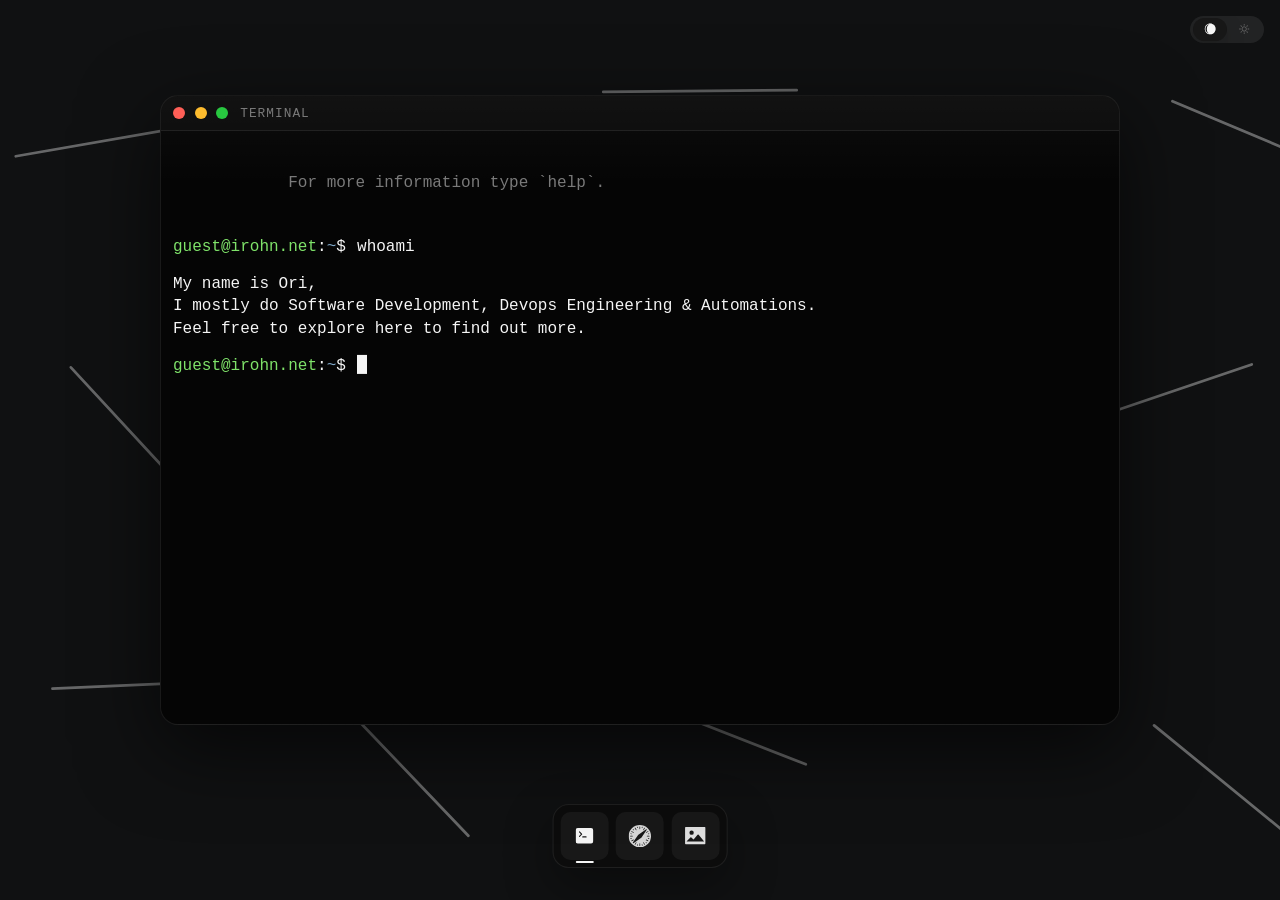
<file: index.html>
<!DOCTYPE html>
<html lang="en">
  <head>
    <meta charset="UTF-8" />
    <meta name="viewport" content="width=device-width, initial-scale=1" />
    <meta
      name="description"
      content="A minimal shell-like website with terminal-inspired typing."
    />
    <title>Shell</title>
    <link rel="stylesheet" href="assets/styles/main.css" />
  </head>
  <body>
    <div class="wallpaper" aria-hidden="true">
      <svg
        id="wallpaper-canvas"
        class="wallpaper__canvas"
        viewBox="0 0 1600 1000"
        preserveAspectRatio="xMidYMid slice"
      ></svg>
    </div>

    <main class="page-shell">
      <div id="desktop-dock" class="desktop-dock" hidden>
        <button
          id="terminal-launcher"
          class="desktop-app"
          type="button"
          aria-label="Open terminal"
        >
          <span class="desktop-app__icon desktop-app__icon--terminal" aria-hidden="true">
            <svg viewBox="0 0 16 16" role="img" aria-hidden="true">
              <path
                d="M0 3a2 2 0 0 1 2-2h12a2 2 0 0 1 2 2v10a2 2 0 0 1-2 2H2a2 2 0 0 1-2-2zm9.5 5.5h-3a.5.5 0 0 0 0 1h3a.5.5 0 0 0 0-1m-6.354-.354a.5.5 0 1 0 .708.708l2-2a.5.5 0 0 0 0-.708l-2-2a.5.5 0 1 0-.708.708L4.793 6.5z"
              />
            </svg>
          </span>
        </button>

        <button
          id="browser-launcher"
          class="desktop-app"
          type="button"
          aria-label="Open browser"
        >
          <span class="desktop-app__icon desktop-app__icon--browser" aria-hidden="true">
            <svg viewBox="0 0 24 24" role="img" aria-hidden="true">
              <path
                d="M12 24A12 12 0 1 0 12 0a12 12 0 0 0 0 24m.375-22.125v2.25a.375.375 0 0 1-.75 0v-2.25a.375.375 0 0 1 .75 0m0 18v2.25a.375.375 0 1 1-.75 0v-2.25a.375.375 0 1 1 .75 0M6.75 2.907a.375.375 0 0 1 .513.137l1.125 1.95a.375.375 0 0 1-.651.375L6.612 3.42a.375.375 0 0 1 .138-.512m9 15.588a.375.375 0 0 1 .512.138l1.125 1.948a.375.375 0 1 1-.648.375l-1.125-1.95a.375.375 0 0 1 .136-.51ZM3.42 6.612l1.947 1.125a.375.375 0 0 1-.375.651L3.044 7.263a.375.375 0 0 1 .375-.651Zm15.588 9 1.948 1.125a.375.375 0 1 1-.375.651l-1.95-1.125a.375.375 0 0 1 .377-.651ZM1.5 12a.375.375 0 0 1 .375-.375h2.25a.375.375 0 0 1 0 .75h-2.25A.375.375 0 0 1 1.5 12m18 0a.375.375 0 0 1 .375-.375h2.25a.375.375 0 1 1 0 .75h-2.25A.375.375 0 0 1 19.5 12M3.045 16.738l1.947-1.125a.375.375 0 0 1 .375.648l-1.948 1.125a.375.375 0 0 1-.375-.648Zm15.588-9 1.948-1.125a.375.375 0 1 1 .375.649l-1.95 1.125a.375.375 0 0 1-.373-.649ZM6.75 21.093a.375.375 0 0 1-.138-.512l1.125-1.95a.375.375 0 0 1 .651.375l-1.125 1.95a.375.375 0 0 1-.513.137m9-15.588a.375.375 0 0 1-.136-.513l1.125-1.948a.375.375 0 1 1 .648.375l-1.125 1.95a.375.375 0 0 1-.512.136ZM9.741 2.123l.195.725a.375.375 0 1 1-.724.195l-.195-.725a.375.375 0 0 1 .724-.195m5.049 18.835.195.725a.375.375 0 1 1-.724.195l-.195-.725a.375.375 0 1 1 .724-.195M4.575 4.575a.375.375 0 0 1 .53 0l.53.53a.375.375 0 0 1-.53.53l-.53-.53a.375.375 0 0 1 0-.53m13.789 13.789a.375.375 0 0 1 .53 0l.53.53a.375.375 0 1 1-.53.53l-.53-.53a.375.375 0 0 1 0-.53M2.318 9.017l.725.195a.375.375 0 1 1-.195.724l-.725-.195a.375.375 0 1 1 .195-.724m18.835 5.048.725.195a.375.375 0 1 1-.195.724l-.725-.195a.375.375 0 1 1 .195-.724m-19.295.654a.375.375 0 0 1 .264-.459l.725-.195a.375.375 0 0 1 .195.724l-.725.195a.375.375 0 0 1-.459-.265m18.835-5.048a.375.375 0 0 1 .264-.459l.725-.195a.375.375 0 1 1 .195.724l-.725.195a.375.375 0 0 1-.459-.265M4.568 19.416a.45.45 0 0 1-.044-.564l5.847-8.388a.45.45 0 0 1 .093-.093l8.403-5.826a.417.417 0 0 1 .587.587l-5.826 8.403a.45.45 0 0 1-.093.093l-8.388 5.847a.45.45 0 0 1-.579-.051zm4.715 2.725a.375.375 0 0 1-.264-.459l.194-.725a.375.375 0 1 1 .724.195l-.195.725a.375.375 0 0 1-.459.264m5.047-18.835a.375.375 0 0 1-.265-.459l.195-.725a.375.375 0 1 1 .724.195l-.195.725a.375.375 0 0 1-.459.264"
              />
            </svg>
          </span>
        </button>

        <button
          id="resume-launcher"
          class="desktop-app"
          type="button"
          aria-label="Open resume"
          hidden
        >
          <span class="desktop-app__icon desktop-app__icon--resume" aria-hidden="true">
            <svg xmlns="http://www.w3.org/2000/svg" viewBox="0 0 640 640" role="img" aria-hidden="true">
              <path
                d="M128 128C128 92.7 156.7 64 192 64L341.5 64C358.5 64 374.8 70.7 386.8 82.7L493.3 189.3C505.3 201.3 512 217.6 512 234.6L512 512C512 547.3 483.3 576 448 576L192 576C156.7 576 128 547.3 128 512L128 128zM336 122.5L336 216C336 229.3 346.7 240 360 240L453.5 240L336 122.5zM248 320C234.7 320 224 330.7 224 344C224 357.3 234.7 368 248 368L392 368C405.3 368 416 357.3 416 344C416 330.7 405.3 320 392 320L248 320zM248 416C234.7 416 224 426.7 224 440C224 453.3 234.7 464 248 464L392 464C405.3 464 416 453.3 416 440C416 426.7 405.3 416 392 416L248 416z"
              />
            </svg>
          </span>
        </button>

        <button
          id="wallpaper-launcher"
          class="desktop-app"
          type="button"
          aria-label="Open wallpapers"
        >
          <span class="desktop-app__icon desktop-app__icon--wallpaper" aria-hidden="true">
            <svg viewBox="0 0 1024 1024" role="img" aria-hidden="true">
              <path
                d="M96 896a32 32 0 0 1-32-32V160a32 32 0 0 1 32-32h832a32 32 0 0 1 32 32v704a32 32 0 0 1-32 32H96zm315.52-228.48-68.928-68.928a32 32 0 0 0-45.248 0L128 768.064h778.688l-242.112-290.56a32 32 0 0 0-49.216 0L458.752 665.408a32 32 0 0 1-47.232 2.112zM256 384a96 96 0 1 0 192.064-.064A96 96 0 0 0 256 384z"
              />
            </svg>
          </span>
        </button>
      </div>

      <section
        id="terminal-window"
        class="terminal"
        aria-label="Interactive terminal mockup"
        tabindex="0"
      >
        <div class="terminal__chrome">
          <div class="terminal__controls">
            <button
              id="terminal-close"
              class="terminal__dot terminal__dot--close"
              type="button"
              aria-label="Close terminal"
            >
              <span class="terminal__dot-icon" aria-hidden="true">x</span>
            </button>
            <button
              id="terminal-minimize"
              class="terminal__dot terminal__dot--minimize"
              type="button"
              aria-label="Minimize terminal"
            >
              <span class="terminal__dot-icon" aria-hidden="true">-</span>
            </button>
            <button
              id="terminal-maximize"
              class="terminal__dot terminal__dot--maximize"
              type="button"
              aria-label="Maximize terminal"
            >
              <span class="terminal__dot-icon" aria-hidden="true">□</span>
            </button>
          </div>

          <div class="terminal__chrome-title" aria-label="Terminal">TERMINAL</div>
        </div>

        <div class="terminal__body">
          <p class="terminal__line terminal__line--muted">
            For more information type `help`.
          </p>

          <div id="terminal-history" class="terminal__history"></div>

          <label class="terminal__prompt-row" for="terminal-input">
            <span class="terminal__prompt" aria-hidden="true"></span>
            <span id="terminal-text" class="terminal__text"></span>
            <span class="terminal__cursor" aria-hidden="true"></span>
          </label>
        </div>
      </section>

      <section
        id="browser-window"
        class="browser-window"
        aria-label="Browser window"
        tabindex="0"
        hidden
      >
        <div class="terminal__chrome browser__chrome">
          <div class="terminal__controls">
            <button
              id="browser-close"
              class="terminal__dot terminal__dot--close"
              type="button"
              aria-label="Close browser"
            >
              <span class="terminal__dot-icon" aria-hidden="true">x</span>
            </button>
            <button
              id="browser-minimize"
              class="terminal__dot terminal__dot--minimize"
              type="button"
              aria-label="Minimize browser"
            >
              <span class="terminal__dot-icon" aria-hidden="true">-</span>
            </button>
            <button
              id="browser-maximize"
              class="terminal__dot terminal__dot--maximize"
              type="button"
              aria-label="Maximize browser"
            >
              <span class="terminal__dot-icon" aria-hidden="true">□</span>
            </button>
          </div>

          <div class="browser__address-shell">
            <button
              id="browser-address"
              class="browser__address"
              type="button"
              aria-label="Browser pages"
              aria-expanded="false"
            ></button>
            <div id="browser-page-menu" class="browser__page-menu" hidden></div>
          </div>
        </div>

        <div class="browser__body">
          <iframe
            id="browser-frame"
            class="browser__frame"
            title="Browser content"
          ></iframe>
        </div>
      </section>

      <section
        id="wallpaper-window"
        class="browser-window wallpaper-window"
        aria-label="Appearance window"
        tabindex="0"
        hidden
      >
        <div class="terminal__chrome browser__chrome wallpaper-window__chrome">
          <div class="terminal__controls">
            <button
              id="wallpaper-close"
              class="terminal__dot terminal__dot--close"
              type="button"
              aria-label="Close wallpapers"
            >
              <span class="terminal__dot-icon" aria-hidden="true">x</span>
            </button>
            <button
              id="wallpaper-minimize"
              class="terminal__dot terminal__dot--minimize"
              type="button"
              aria-label="Minimize wallpapers"
            >
              <span class="terminal__dot-icon" aria-hidden="true">-</span>
            </button>
            <button
              id="wallpaper-maximize"
              class="terminal__dot terminal__dot--maximize"
              type="button"
              aria-label="Maximize wallpapers"
            >
              <span class="terminal__dot-icon" aria-hidden="true">□</span>
            </button>
          </div>

          <div class="wallpaper-window__chrome-title" aria-label="Appearance">Appearance</div>
        </div>

        <div class="wallpaper-window__body">
          <div class="wallpaper-window__intro">
            <p class="wallpaper-window__eyebrow">APPEARANCE</p>
          </div>

          <div class="wallpaper-window__control">
            <span class="wallpaper-window__label">Wallpaper</span>
            <div class="wallpaper-window__wallpapers" role="list">
              <button class="wallpaper-preset" type="button" data-wallpaper="default" aria-pressed="false">
                <span class="wallpaper-preset__preview wallpaper-preset__preview--lines"></span>
                <span class="wallpaper-preset__name">Lines</span>
              </button>
              <button class="wallpaper-preset" type="button" data-wallpaper="bubbles" aria-pressed="false">
                <span class="wallpaper-preset__preview wallpaper-preset__preview--bubbles"></span>
                <span class="wallpaper-preset__name">Bubbles</span>
              </button>
              <button class="wallpaper-preset" type="button" data-wallpaper="rain" aria-pressed="false">
                <span class="wallpaper-preset__preview wallpaper-preset__preview--rain"></span>
                <span class="wallpaper-preset__name">Rain</span>
              </button>
            </div>
          </div>

          <div class="wallpaper-window__control">
            <span class="wallpaper-window__label">Accent</span>
            <div class="wallpaper-window__accent-swatches" role="list">
              <button class="accent-preset" type="button" data-accent="white" aria-pressed="false">
                <span class="sr-only">White</span>
              </button>
              <button class="accent-preset" type="button" data-accent="red" aria-pressed="false">
                <span class="sr-only">Red</span>
              </button>
              <button class="accent-preset" type="button" data-accent="green" aria-pressed="false">
                <span class="sr-only">Green</span>
              </button>
              <button class="accent-preset" type="button" data-accent="blue" aria-pressed="false">
                <span class="sr-only">Blue</span>
              </button>
              <button class="accent-preset" type="button" data-accent="yellow" aria-pressed="false">
                <span class="sr-only">Yellow</span>
              </button>
              <button class="accent-preset" type="button" data-accent="cyan" aria-pressed="false">
                <span class="sr-only">Cyan</span>
              </button>
              <button class="accent-preset" type="button" data-accent="purple" aria-pressed="false">
                <span class="sr-only">Purple</span>
              </button>
              <button class="accent-preset" type="button" data-accent="magenta" aria-pressed="false">
                <span class="sr-only">Magenta</span>
              </button>
            </div>
          </div>
        </div>
      </section>

      <button
        id="theme-toggle"
        class="theme-toggle theme-toggle--floating"
        type="button"
        aria-label="Toggle color theme"
        aria-pressed="false"
      >
        <span class="theme-toggle__track">
          <span class="theme-toggle__icon theme-toggle__icon--moon" aria-hidden="true">
            <svg viewBox="0 0 30 30" role="img" aria-hidden="true">
              <path
                d="M3.74 14.44c0-1.52.3-2.98.89-4.37s1.4-2.58 2.4-3.59 2.2-1.81 3.59-2.4 2.84-.89 4.37-.89 2.98.3 4.37.89 2.59 1.4 3.6 2.4 1.81 2.2 2.4 3.59.89 2.84.89 4.37-.3 2.98-.89 4.37-1.4 2.59-2.4 3.6-2.2 1.81-3.6 2.4-2.85.89-4.37.89-2.98-.3-4.37-.89-2.58-1.4-3.59-2.4-1.81-2.2-2.4-3.6-.89-2.84-.89-4.37zm1.2 0c0 2.48.8 4.66 2.41 6.53s3.62 3.01 6.03 3.41c-1.01-.5-1.86-1.1-2.56-1.82s-1.25-1.5-1.63-2.37-.66-1.77-.83-2.7-.26-1.95-.26-3.06c0-2.11.5-4.06 1.49-5.84s2.37-3.16 4.12-4.12c-1.63.21-3.11.77-4.45 1.7S6.87 8.3 6.1 9.76s-1.16 3.01-1.16 4.68z"
              />
            </svg>
          </span>
          <span class="theme-toggle__thumb" aria-hidden="true">
            <span class="theme-toggle__thumb-icon theme-toggle__thumb-icon--sun">
              <svg viewBox="0 0 30 30" role="img" aria-hidden="true">
                <path
                  d="M4.37 14.62c0-.24.08-.45.25-.62.17-.16.38-.24.6-.24h2.04c.23 0 .42.08.58.25.15.17.23.37.23.61s-.07.44-.22.61c-.15.17-.35.25-.58.25H5.23c-.23 0-.43-.08-.6-.25a.832.832 0 01-.26-.61zm2.86 6.93c0-.23.08-.43.23-.61l1.47-1.43c.15-.16.35-.23.59-.23s.44.08.6.23.24.34.24.57c0 .24-.08.46-.24.64L8.7 22.14c-.41.32-.82.32-1.23 0a.807.807 0 01-.24-.59zm0-13.84c0-.23.08-.43.23-.61.2-.17.41-.25.64-.25.22 0 .42.08.59.24l1.43 1.47c.16.15.24.35.24.59s-.08.44-.24.6-.36.24-.6.24-.44-.08-.59-.24L7.47 8.32a.837.837 0 01-.24-.61zm2.55 6.91c0-.93.23-1.8.7-2.6s1.1-1.44 1.91-1.91 1.67-.7 2.6-.7c.7 0 1.37.14 2.02.42.64.28 1.2.65 1.66 1.12.47.47.84 1.02 1.11 1.66.27.64.41 1.32.41 2.02 0 .94-.23 1.81-.7 2.61-.47.8-1.1 1.43-1.9 1.9-.8.47-1.67.7-2.61.7s-1.81-.23-2.61-.7c-.8-.47-1.43-1.1-1.9-1.9-.45-.81-.69-1.68-.69-2.62zm1.7 0c0 .98.34 1.81 1.03 2.5.68.69 1.51 1.04 2.49 1.04s1.81-.35 2.5-1.04 1.04-1.52 1.04-2.5c0-.96-.35-1.78-1.04-2.47-.69-.68-1.52-1.02-2.5-1.02-.97 0-1.8.34-2.48 1.02-.7.69-1.04 1.51-1.04 2.47zm2.66 7.78c0-.24.08-.44.25-.6s.37-.24.6-.24c.24 0 .45.08.61.24s.24.36.24.6v1.99c0 .24-.08.45-.25.62-.17.17-.37.25-.6.25s-.44-.08-.6-.25a.845.845 0 01-.25-.62V22.4zm0-15.5V4.86c0-.23.08-.43.25-.6.17-.17.37-.26.61-.26s.43.08.6.25c.17.17.25.37.25.6V6.9c0 .23-.08.42-.25.58s-.37.23-.6.23-.44-.08-.6-.23-.26-.35-.26-.58zm5.52 13.18c0-.23.08-.42.23-.56.15-.16.34-.23.56-.23.24 0 .44.08.6.23l1.46 1.43c.16.17.24.38.24.61 0 .23-.08.43-.24.59-.4.31-.8.31-1.2 0l-1.42-1.42a.974.974 0 01-.23-.65zm0-10.92c0-.25.08-.45.23-.59l1.42-1.47a.84.84 0 01.59-.24c.24 0 .44.08.6.25.17.17.25.37.25.6 0 .25-.08.46-.24.62l-1.46 1.43c-.18.16-.38.24-.6.24-.23 0-.41-.08-.56-.24s-.23-.36-.23-.6zm2.26 5.46c0-.24.08-.44.24-.62.16-.16.35-.24.57-.24h2.02c.23 0 .43.09.6.26.17.17.26.37.26.6s-.09.43-.26.6c-.17.17-.37.25-.6.25h-2.02c-.23 0-.43-.08-.58-.25s-.23-.36-.23-.6z"
                />
              </svg>
            </span>
            <span class="theme-toggle__thumb-icon theme-toggle__thumb-icon--moon">
              <svg viewBox="0 0 30 30" role="img" aria-hidden="true">
                <path
                  d="M3.74 14.44c0-1.52.3-2.98.89-4.37s1.4-2.58 2.4-3.59 2.2-1.81 3.59-2.4 2.84-.89 4.37-.89 2.98.3 4.37.89 2.59 1.4 3.6 2.4 1.81 2.2 2.4 3.59.89 2.84.89 4.37-.3 2.98-.89 4.37-1.4 2.59-2.4 3.6-2.2 1.81-3.6 2.4-2.85.89-4.37.89-2.98-.3-4.37-.89-2.58-1.4-3.59-2.4-1.81-2.2-2.4-3.6-.89-2.84-.89-4.37zm1.2 0c0 2.48.8 4.66 2.41 6.53s3.62 3.01 6.03 3.41c-1.01-.5-1.86-1.1-2.56-1.82s-1.25-1.5-1.63-2.37-.66-1.77-.83-2.7-.26-1.95-.26-3.06c0-2.11.5-4.06 1.49-5.84s2.37-3.16 4.12-4.12c-1.63.21-3.11.77-4.45 1.7S6.87 8.3 6.1 9.76s-1.16 3.01-1.16 4.68z"
                />
              </svg>
            </span>
          </span>
          <span class="theme-toggle__icon theme-toggle__icon--sun" aria-hidden="true">
            <svg viewBox="0 0 30 30" role="img" aria-hidden="true">
              <path
                d="M4.37 14.62c0-.24.08-.45.25-.62.17-.16.38-.24.6-.24h2.04c.23 0 .42.08.58.25.15.17.23.37.23.61s-.07.44-.22.61c-.15.17-.35.25-.58.25H5.23c-.23 0-.43-.08-.6-.25a.832.832 0 01-.26-.61zm2.86 6.93c0-.23.08-.43.23-.61l1.47-1.43c.15-.16.35-.23.59-.23s.44.08.6.23.24.34.24.57c0 .24-.08.46-.24.64L8.7 22.14c-.41.32-.82.32-1.23 0a.807.807 0 01-.24-.59zm0-13.84c0-.23.08-.43.23-.61.2-.17.41-.25.64-.25.22 0 .42.08.59.24l1.43 1.47c.16.15.24.35.24.59s-.08.44-.24.6-.36.24-.6.24-.44-.08-.59-.24L7.47 8.32a.837.837 0 01-.24-.61zm2.55 6.91c0-.93.23-1.8.7-2.6s1.1-1.44 1.91-1.91 1.67-.7 2.6-.7c.7 0 1.37.14 2.02.42.64.28 1.2.65 1.66 1.12.47.47.84 1.02 1.11 1.66.27.64.41 1.32.41 2.02 0 .94-.23 1.81-.7 2.61-.47.8-1.1 1.43-1.9 1.9-.8.47-1.67.7-2.61.7s-1.81-.23-2.61-.7c-.8-.47-1.43-1.1-1.9-1.9-.45-.81-.69-1.68-.69-2.62zm1.7 0c0 .98.34 1.81 1.03 2.5.68.69 1.51 1.04 2.49 1.04s1.81-.35 2.5-1.04 1.04-1.52 1.04-2.5c0-.96-.35-1.78-1.04-2.47-.69-.68-1.52-1.02-2.5-1.02-.97 0-1.8.34-2.48 1.02-.7.69-1.04 1.51-1.04 2.47zm2.66 7.78c0-.24.08-.44.25-.6s.37-.24.6-.24c.24 0 .45.08.61.24s.24.36.24.6v1.99c0 .24-.08.45-.25.62-.17.17-.37.25-.6.25s-.44-.08-.6-.25a.845.845 0 01-.25-.62V22.4zm0-15.5V4.86c0-.23.08-.43.25-.6.17-.17.37-.26.61-.26s.43.08.6.25c.17.17.25.37.25.6V6.9c0 .23-.08.42-.25.58s-.37.23-.6.23-.44-.08-.6-.23-.26-.35-.26-.58zm5.52 13.18c0-.23.08-.42.23-.56.15-.16.34-.23.56-.23.24 0 .44.08.6.23l1.46 1.43c.16.17.24.38.24.61 0 .23-.08.43-.24.59-.4.31-.8.31-1.2 0l-1.42-1.42a.974.974 0 01-.23-.65zm0-10.92c0-.25.08-.45.23-.59l1.42-1.47a.84.84 0 01.59-.24c.24 0 .44.08.6.25.17.17.25.37.25.6 0 .25-.08.46-.24.62l-1.46 1.43c-.18.16-.38.24-.6.24-.23 0-.41-.08-.56-.24s-.23-.36-.23-.6zm2.26 5.46c0-.24.08-.44.24-.62.16-.16.35-.24.57-.24h2.02c.23 0 .43.09.6.26.17.17.26.37.26.6s-.09.43-.26.6c-.17.17-.37.25-.6.25h-2.02c-.23 0-.43-.08-.58-.25s-.23-.36-.23-.6z"
              />
            </svg>
          </span>
        </span>
      </button>

      <textarea
        id="terminal-input"
        class="terminal__input"
        autocapitalize="off"
        autocomplete="off"
        autocorrect="off"
        spellcheck="false"
        aria-label="Terminal input"
      ></textarea>
    </main>

    <script src="assets/scripts/main.js"></script>
  </body>
</html>
</file>
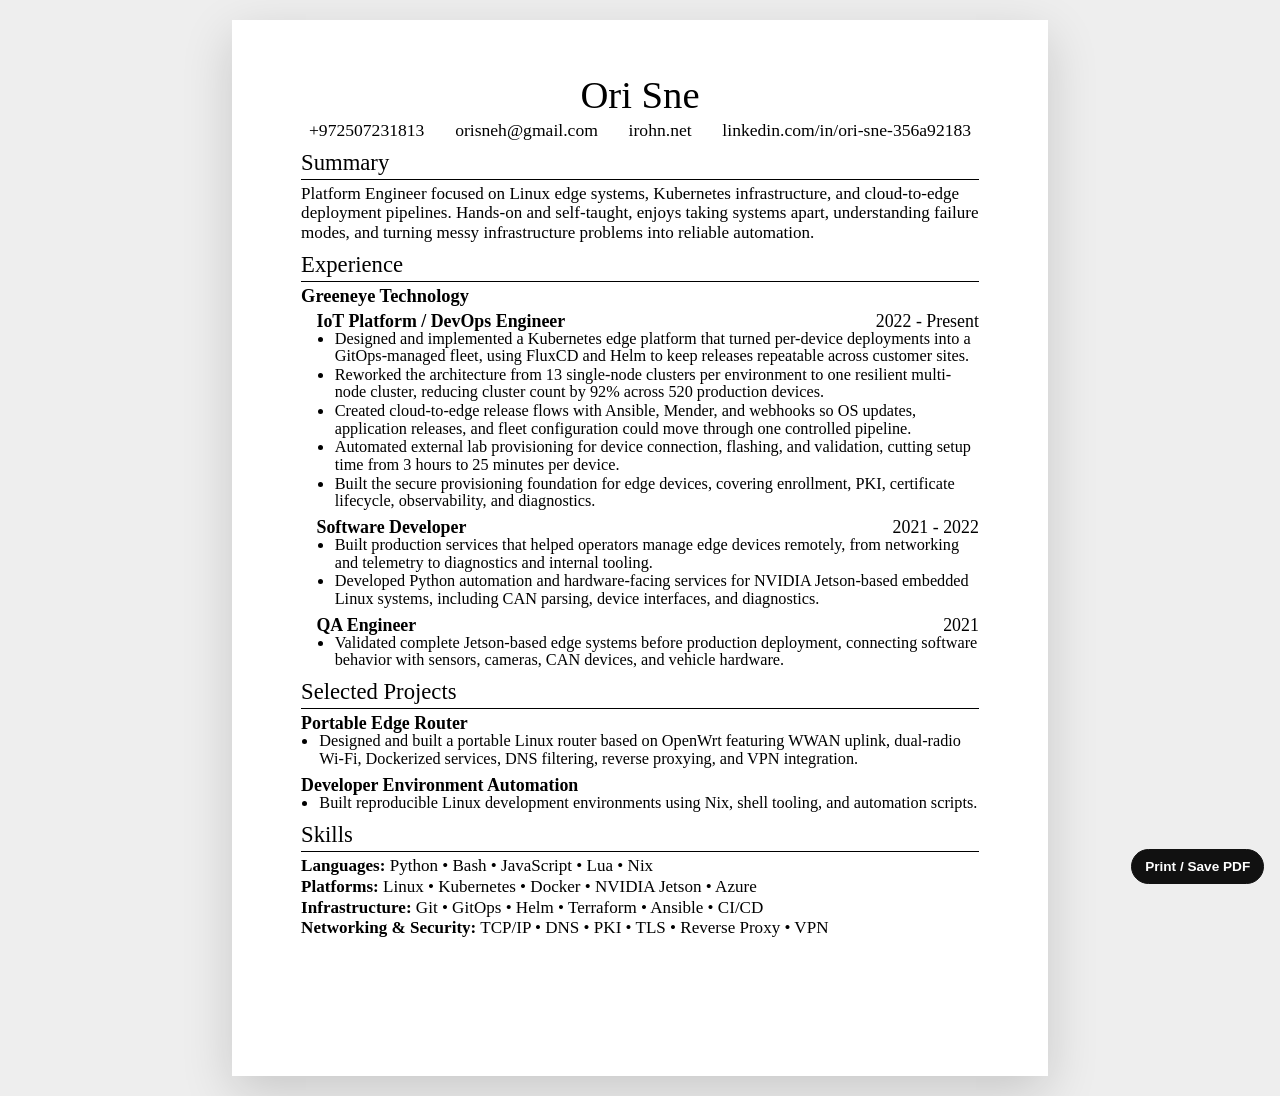
<file: resume/index.html>
<!DOCTYPE html>
<html lang="en">
  <head>
    <meta charset="UTF-8" />
    <meta name="viewport" content="width=device-width, initial-scale=1" />
    <title>Resume - Ori Sne</title>
    <script>
      fetch("/assets/pages/resume.html")
        .then((response) => {
          if (!response.ok) {
            throw new Error("Unable to load resume");
          }

          return response.text();
        })
        .then((html) => {
          document.open();
          document.write(html);
          document.close();
        })
        .catch(() => {
          window.location.replace("/assets/pages/resume.html");
        });
    </script>
  </head>
  <body>
    <p>
      Redirecting to
      <a href="/assets/pages/resume.html">Ori Sne's resume</a>.
    </p>
  </body>
</html>
</file>
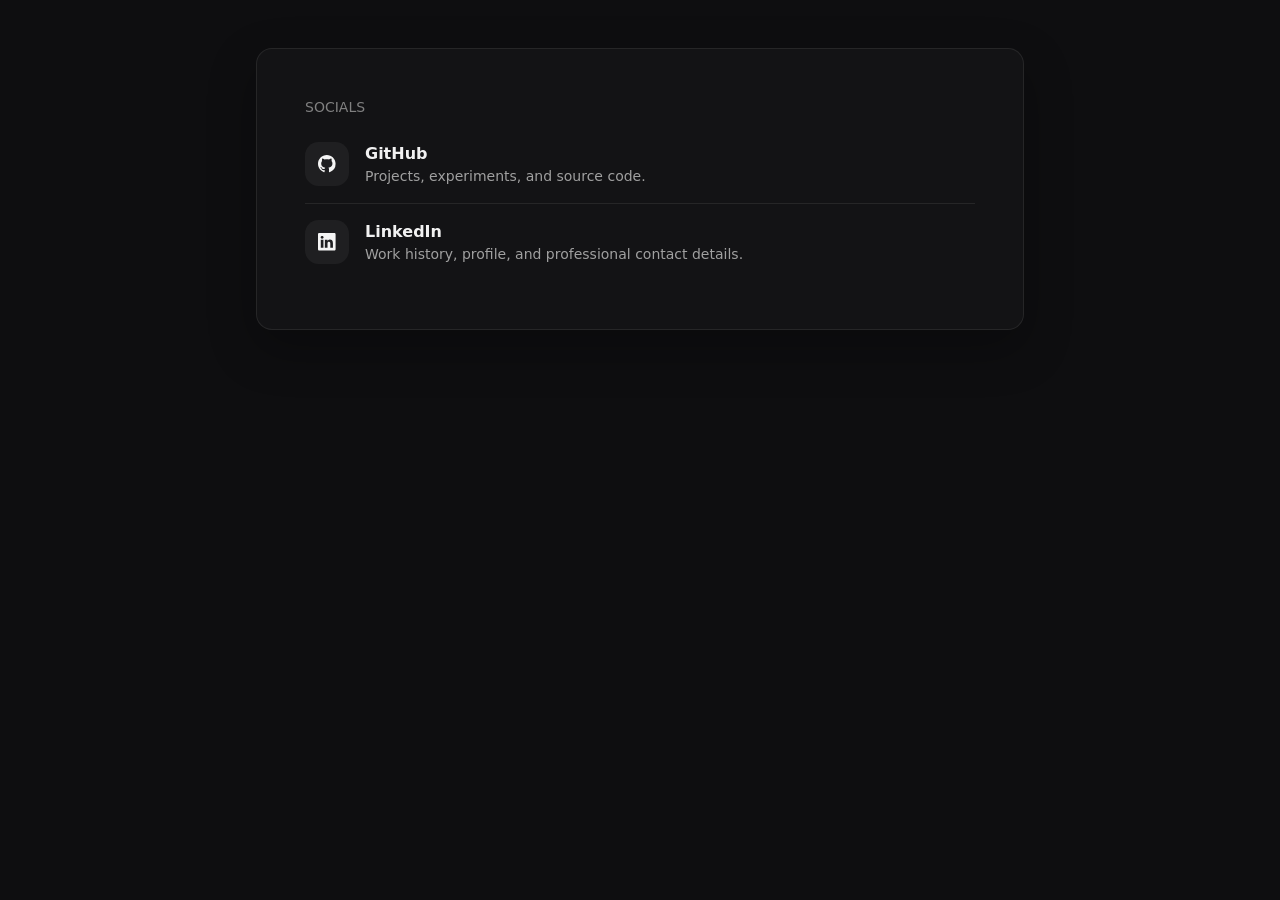
<file: links.html>
<!DOCTYPE html>
<html lang="en">
  <head>
    <meta charset="UTF-8" />
    <meta name="viewport" content="width=device-width, initial-scale=1" />
    <title>Links</title>
    <link
      rel="stylesheet"
      href="https://cdn.jsdelivr.net/npm/bootstrap@5.3.8/dist/css/bootstrap.min.css"
    />
    <style>
      :root {
        color-scheme: dark;
        --links-background: #0e0e10;
        --links-text: #f1f1f1;
        --links-card: rgba(20, 20, 22, 0.92);
        --links-border: rgba(255, 255, 255, 0.08);
        --links-shadow: rgba(0, 0, 0, 0.28);
        --links-icon-background: rgba(255, 255, 255, 0.05);
        --links-icon-color: #f5f5f5;
        --links-heading-muted: #a0a0a0;
        --links-anchor: #f1f1f1;
        --links-anchor-hover: #d0d0d0;
        --links-description: #a0a0a0;
        --links-kicker: #808080;
      }

      :root[data-theme="light"] {
        color-scheme: light;
        --links-background: #eef1f5;
        --links-text: #18212f;
        --links-card: rgba(248, 249, 251, 0.95);
        --links-border: rgba(15, 23, 42, 0.08);
        --links-shadow: rgba(15, 23, 42, 0.12);
        --links-icon-background: rgba(15, 23, 42, 0.05);
        --links-icon-color: #202938;
        --links-heading-muted: #657285;
        --links-anchor: #18212f;
        --links-anchor-hover: #cfd4dc;
        --links-description: #657285;
        --links-kicker: #657285;
      }

      body {
        min-height: 100vh;
        margin: 0;
        background: var(--links-background) !important;
        background-image: none !important;
        color: var(--links-text);
      }

      html {
        background: var(--links-background) !important;
        background-image: none !important;
      }

      main,
      section,
      .container,
      .links-shell {
        background: transparent !important;
        background-image: none !important;
      }

      .links-shell {
        max-width: 48rem;
      }

      .links-card {
        background: var(--links-card) !important;
        border: 1px solid var(--links-border);
        border-radius: 1rem;
        box-shadow: 0 18px 48px var(--links-shadow);
      }

      .links-title {
        letter-spacing: 0.04em;
      }

      .links-list .list-group-item {
        background: transparent;
        color: inherit;
        border-color: var(--links-border);
      }

      .links-icon {
        width: 2.75rem;
        height: 2.75rem;
        display: inline-grid;
        place-items: center;
        border-radius: 0.85rem;
        background: var(--links-icon-background);
        color: var(--links-icon-color);
        flex-shrink: 0;
      }

      .links-icon svg {
        width: 1.1rem;
        height: 1.1rem;
      }

      .links-anchor {
        color: var(--links-anchor);
        text-decoration: none;
      }

      .links-anchor:hover {
        color: var(--links-anchor-hover);
      }

      .links-description {
        color: var(--links-description);
      }

      .links-kicker,
      .links-subtitle {
        color: var(--links-kicker) !important;
      }
    </style>
  </head>
  <body>
    <main class="container py-5">
      <section class="links-shell mx-auto">
        <div class="links-card p-4 p-md-5">
          <p class="text-uppercase small links-kicker mb-2">SOCIALS</p>

          <div class="list-group list-group-flush links-list">
            <a
              class="list-group-item px-0 py-3 links-anchor"
              href="https://github.com/irohn"
              target="_blank"
              rel="noreferrer noopener"
            >
              <div class="d-flex align-items-start gap-3">
                <span class="links-icon" aria-hidden="true">
                  <svg
                    xmlns="http://www.w3.org/2000/svg"
                    width="16"
                    height="16"
                    fill="currentColor"
                    class="bi bi-github"
                    viewBox="0 0 16 16"
                  >
                    <path
                      d="M8 0C3.58 0 0 3.58 0 8c0 3.54 2.29 6.53 5.47 7.59.4.07.55-.17.55-.38 0-.19-.01-.82-.01-1.49-2.01.37-2.53-.49-2.69-.94-.09-.23-.48-.94-.82-1.13-.28-.15-.68-.52-.01-.53.63-.01 1.08.58 1.23.82.72 1.21 1.87.87 2.33.66.07-.52.28-.87.51-1.07-1.78-.2-3.64-.89-3.64-3.95 0-.87.31-1.59.82-2.15-.08-.2-.36-1.02.08-2.12 0 0 .67-.21 2.2.82.64-.18 1.32-.27 2-.27s1.36.09 2 .27c1.53-1.04 2.2-.82 2.2-.82.44 1.1.16 1.92.08 2.12.51.56.82 1.27.82 2.15 0 3.07-1.87 3.75-3.65 3.95.29.25.54.73.54 1.48 0 1.07-.01 1.93-.01 2.2 0 .21.15.46.55.38A8.01 8.01 0 0 0 16 8c0-4.42-3.58-8-8-8"
                    />
                  </svg>
                </span>
                <span class="flex-grow-1">
                  <span class="d-block fw-semibold">GitHub</span>
                  <span class="d-block small links-description">
                    Projects, experiments, and source code.
                  </span>
                </span>
              </div>
            </a>

            <a
              class="list-group-item px-0 py-3 links-anchor"
              href="https://www.linkedin.com/in/ori-sne-356a92183"
              target="_blank"
              rel="noreferrer noopener"
            >
              <div class="d-flex align-items-start gap-3">
                <span class="links-icon" aria-hidden="true">
                  <svg
                    xmlns="http://www.w3.org/2000/svg"
                    width="16"
                    height="16"
                    fill="currentColor"
                    class="bi bi-linkedin"
                    viewBox="0 0 16 16"
                  >
                    <path
                      d="M0 1.146C0 .513.526 0 1.175 0h13.65C15.474 0 16 .513 16 1.146v13.708c0 .633-.526 1.146-1.175 1.146H1.175C.526 16 0 15.487 0 14.854zm4.943 12.248V6.169H2.542v7.225zm-1.2-8.212c.837 0 1.358-.554 1.358-1.248-.015-.709-.52-1.248-1.342-1.248S2.4 3.226 2.4 3.934c0 .694.521 1.248 1.327 1.248zm4.908 8.212V9.359c0-.216.016-.432.08-.586.173-.431.568-.878 1.232-.878.869 0 1.216.662 1.216 1.634v3.865h2.401V9.25c0-2.22-1.184-3.252-2.764-3.252-1.274 0-1.845.7-2.165 1.193v.025h-.016l.016-.025V6.169h-2.4c.03.678 0 7.225 0 7.225z"
                    />
                  </svg>
                </span>
                <span class="flex-grow-1">
                  <span class="d-block fw-semibold">LinkedIn</span>
                  <span class="d-block small links-description">
                    Work history, profile, and professional contact details.
                  </span>
                </span>
              </div>
            </a>
          </div>
        </div>
      </section>
    </main>

    <script src="https://cdn.jsdelivr.net/npm/bootstrap@5.3.8/dist/js/bootstrap.bundle.min.js"></script>
    <script>
      const themeStorageKey = "irohn-theme-preference";

      function applyTheme(theme) {
        const resolvedTheme = theme === "light" ? "light" : "dark";
        document.documentElement.dataset.theme = resolvedTheme;
      }

      function syncThemeFromParent() {
        try {
          const parentTheme =
            window.parent?.document?.documentElement?.dataset?.theme ||
            window.localStorage.getItem(themeStorageKey) ||
            "dark";
          applyTheme(parentTheme);
        } catch (_error) {
          applyTheme(window.localStorage.getItem(themeStorageKey) || "dark");
        }
      }

      syncThemeFromParent();
      window.addEventListener("storage", (event) => {
        if (event.key === themeStorageKey) {
          applyTheme(event.newValue || "dark");
        }
      });

      try {
        const parentRoot = window.parent?.document?.documentElement;

        if (parentRoot) {
          const observer = new MutationObserver(() => {
            syncThemeFromParent();
          });

          observer.observe(parentRoot, {
            attributes: true,
            attributeFilter: ["data-theme"],
          });
        }
      } catch (_error) {
        // Cross-origin access is not expected here, but ignore if it happens.
      }
    </script>
  </body>
</html>
</file>
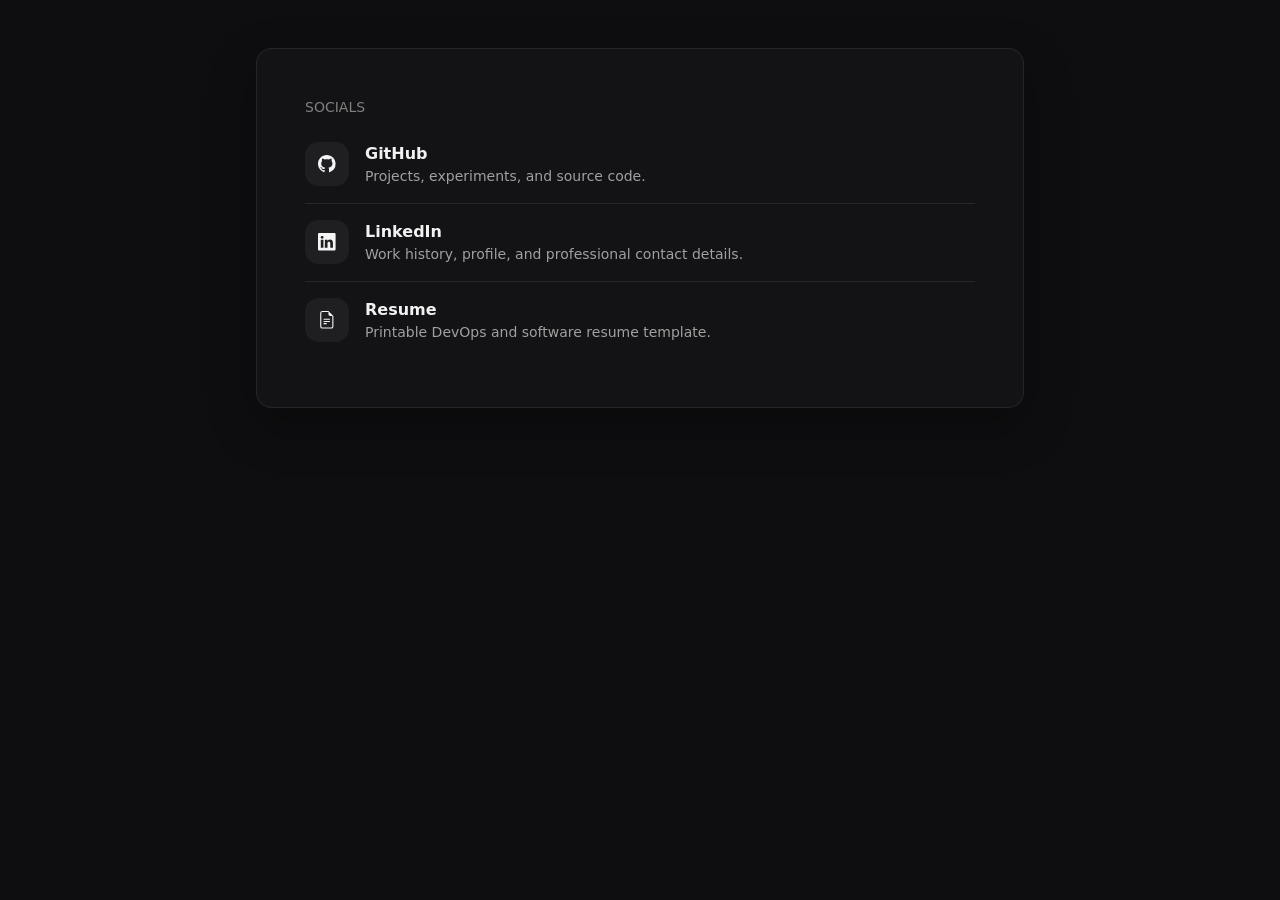
<file: assets/pages/links.html>
<!DOCTYPE html>
<html lang="en">
  <head>
    <meta charset="UTF-8" />
    <meta name="viewport" content="width=device-width, initial-scale=1" />
    <title>Links</title>
    <link
      rel="stylesheet"
      href="https://cdn.jsdelivr.net/npm/bootstrap@5.3.8/dist/css/bootstrap.min.css"
    />
    <style>
      :root {
        color-scheme: dark;
        --links-background: #0e0e10;
        --links-text: #f1f1f1;
        --links-card: rgba(20, 20, 22, 0.92);
        --links-border: rgba(255, 255, 255, 0.08);
        --links-shadow: rgba(0, 0, 0, 0.28);
        --links-icon-background: rgba(255, 255, 255, 0.05);
        --links-icon-color: #f5f5f5;
        --links-heading-muted: #a0a0a0;
        --links-anchor: #f1f1f1;
        --links-anchor-hover: #d0d0d0;
        --links-description: #a0a0a0;
        --links-kicker: #808080;
      }

      :root[data-theme="light"] {
        color-scheme: light;
        --links-background: #eef1f5;
        --links-text: #18212f;
        --links-card: rgba(248, 249, 251, 0.95);
        --links-border: rgba(15, 23, 42, 0.08);
        --links-shadow: rgba(15, 23, 42, 0.12);
        --links-icon-background: rgba(15, 23, 42, 0.05);
        --links-icon-color: #202938;
        --links-heading-muted: #657285;
        --links-anchor: #18212f;
        --links-anchor-hover: #cfd4dc;
        --links-description: #657285;
        --links-kicker: #657285;
      }

      html,
      body {
        min-height: 100%;
        margin: 0;
        background: var(--links-background) !important;
        background-image: none !important;
      }

      body {
        color: var(--links-text);
      }

      main,
      section,
      .container,
      .links-shell {
        background: transparent !important;
        background-image: none !important;
      }

      .links-shell {
        max-width: 48rem;
      }

      .links-card {
        background: var(--links-card) !important;
        border: 1px solid var(--links-border);
        border-radius: 1rem;
        box-shadow: 0 18px 48px var(--links-shadow);
      }

      .links-list .list-group-item {
        background: transparent;
        color: inherit;
        border-color: var(--links-border);
      }

      .links-icon {
        width: 2.75rem;
        height: 2.75rem;
        display: inline-grid;
        place-items: center;
        border-radius: 0.85rem;
        background: var(--links-icon-background);
        color: var(--links-icon-color);
        flex-shrink: 0;
      }

      .links-icon svg {
        width: 1.1rem;
        height: 1.1rem;
      }

      .links-anchor {
        color: var(--links-anchor);
        text-decoration: none;
      }

      .links-anchor:hover {
        color: var(--links-anchor-hover);
      }

      .links-description {
        color: var(--links-description);
      }

      .links-kicker {
        color: var(--links-kicker) !important;
      }
    </style>
  </head>
  <body>
    <main class="container py-5">
      <section class="links-shell mx-auto">
        <div class="links-card p-4 p-md-5">
          <p class="text-uppercase small links-kicker mb-2">SOCIALS</p>

          <div class="list-group list-group-flush links-list">
            <a
              class="list-group-item px-0 py-3 links-anchor"
              href="https://github.com/irohn"
              target="_blank"
              rel="noreferrer noopener"
            >
              <div class="d-flex align-items-start gap-3">
                <span class="links-icon" aria-hidden="true">
                  <svg
                    xmlns="http://www.w3.org/2000/svg"
                    width="16"
                    height="16"
                    fill="currentColor"
                    class="bi bi-github"
                    viewBox="0 0 16 16"
                  >
                    <path
                      d="M8 0C3.58 0 0 3.58 0 8c0 3.54 2.29 6.53 5.47 7.59.4.07.55-.17.55-.38 0-.19-.01-.82-.01-1.49-2.01.37-2.53-.49-2.69-.94-.09-.23-.48-.94-.82-1.13-.28-.15-.68-.52-.01-.53.63-.01 1.08.58 1.23.82.72 1.21 1.87.87 2.33.66.07-.52.28-.87.51-1.07-1.78-.2-3.64-.89-3.64-3.95 0-.87.31-1.59.82-2.15-.08-.2-.36-1.02.08-2.12 0 0 .67-.21 2.2.82.64-.18 1.32-.27 2-.27s1.36.09 2 .27c1.53-1.04 2.2-.82 2.2-.82.44 1.1.16 1.92.08 2.12.51.56.82 1.27.82 2.15 0 3.07-1.87 3.75-3.65 3.95.29.25.54.73.54 1.48 0 1.07-.01 1.93-.01 2.2 0 .21.15.46.55.38A8.01 8.01 0 0 0 16 8c0-4.42-3.58-8-8-8"
                    />
                  </svg>
                </span>
                <span class="flex-grow-1">
                  <span class="d-block fw-semibold">GitHub</span>
                  <span class="d-block small links-description">
                    Projects, experiments, and source code.
                  </span>
                </span>
              </div>
            </a>

            <a
              class="list-group-item px-0 py-3 links-anchor"
              href="https://www.linkedin.com/in/ori-sne-356a92183"
              target="_blank"
              rel="noreferrer noopener"
            >
              <div class="d-flex align-items-start gap-3">
                <span class="links-icon" aria-hidden="true">
                  <svg
                    xmlns="http://www.w3.org/2000/svg"
                    width="16"
                    height="16"
                    fill="currentColor"
                    class="bi bi-linkedin"
                    viewBox="0 0 16 16"
                  >
                    <path
                      d="M0 1.146C0 .513.526 0 1.175 0h13.65C15.474 0 16 .513 16 1.146v13.708c0 .633-.526 1.146-1.175 1.146H1.175C.526 16 0 15.487 0 14.854zm4.943 12.248V6.169H2.542v7.225zm-1.2-8.212c.837 0 1.358-.554 1.358-1.248-.015-.709-.52-1.248-1.342-1.248S2.4 3.226 2.4 3.934c0 .694.521 1.248 1.327 1.248zm4.908 8.212V9.359c0-.216.016-.432.08-.586.173-.431.568-.878 1.232-.878.869 0 1.216.662 1.216 1.634v3.865h2.401V9.25c0-2.22-1.184-3.252-2.764-3.252-1.274 0-1.845.7-2.165 1.193v.025h-.016l.016-.025V6.169h-2.4c.03.678 0 7.225 0 7.225z"
                    />
                  </svg>
                </span>
                <span class="flex-grow-1">
                  <span class="d-block fw-semibold">LinkedIn</span>
                  <span class="d-block small links-description">
                    Work history, profile, and professional contact details.
                  </span>
                </span>
              </div>
            </a>

            <a
              class="list-group-item px-0 py-3 links-anchor"
              href="/resume/"
            >
              <div class="d-flex align-items-start gap-3">
                <span class="links-icon" aria-hidden="true">
                  <svg
                    xmlns="http://www.w3.org/2000/svg"
                    width="16"
                    height="16"
                    fill="currentColor"
                    class="bi bi-file-earmark-text"
                    viewBox="0 0 16 16"
                  >
                    <path
                      d="M5.5 7a.5.5 0 0 0 0 1h5a.5.5 0 0 0 0-1zM5 9.5a.5.5 0 0 1 .5-.5h5a.5.5 0 0 1 0 1h-5A.5.5 0 0 1 5 9.5m0 2a.5.5 0 0 1 .5-.5h2a.5.5 0 0 1 0 1h-2a.5.5 0 0 1-.5-.5"
                    />
                    <path
                      d="M14 4.5V14a2 2 0 0 1-2 2H4a2 2 0 0 1-2-2V2a2 2 0 0 1 2-2h5.5zm-3 0A1.5 1.5 0 0 1 9.5 3V1H4a1 1 0 0 0-1 1v12a1 1 0 0 0 1 1h8a1 1 0 0 0 1-1V4.5z"
                    />
                  </svg>
                </span>
                <span class="flex-grow-1">
                  <span class="d-block fw-semibold">Resume</span>
                  <span class="d-block small links-description">
                    Printable DevOps and software resume template.
                  </span>
                </span>
              </div>
            </a>
          </div>
        </div>
      </section>
    </main>

    <script src="https://cdn.jsdelivr.net/npm/bootstrap@5.3.8/dist/js/bootstrap.bundle.min.js"></script>
    <script>
      const themeStorageKey = "irohn-theme-preference";

      function applyTheme(theme) {
        document.documentElement.dataset.theme = theme === "light" ? "light" : "dark";
      }

      function syncThemeFromParent() {
        try {
          const parentTheme =
            window.parent?.document?.documentElement?.dataset?.theme ||
            window.localStorage.getItem(themeStorageKey) ||
            "dark";
          applyTheme(parentTheme);
        } catch (_error) {
          applyTheme(window.localStorage.getItem(themeStorageKey) || "dark");
        }
      }

      syncThemeFromParent();
      window.addEventListener("storage", (event) => {
        if (event.key === themeStorageKey) {
          applyTheme(event.newValue || "dark");
        }
      });

      try {
        const parentRoot = window.parent?.document?.documentElement;

        if (parentRoot) {
          const observer = new MutationObserver(() => {
            syncThemeFromParent();
          });

          observer.observe(parentRoot, {
            attributes: true,
            attributeFilter: ["data-theme"],
          });
        }
      } catch (_error) {
        // Cross-origin access is not expected here, but ignore if it happens.
      }
    </script>
  </body>
</html>
</file>
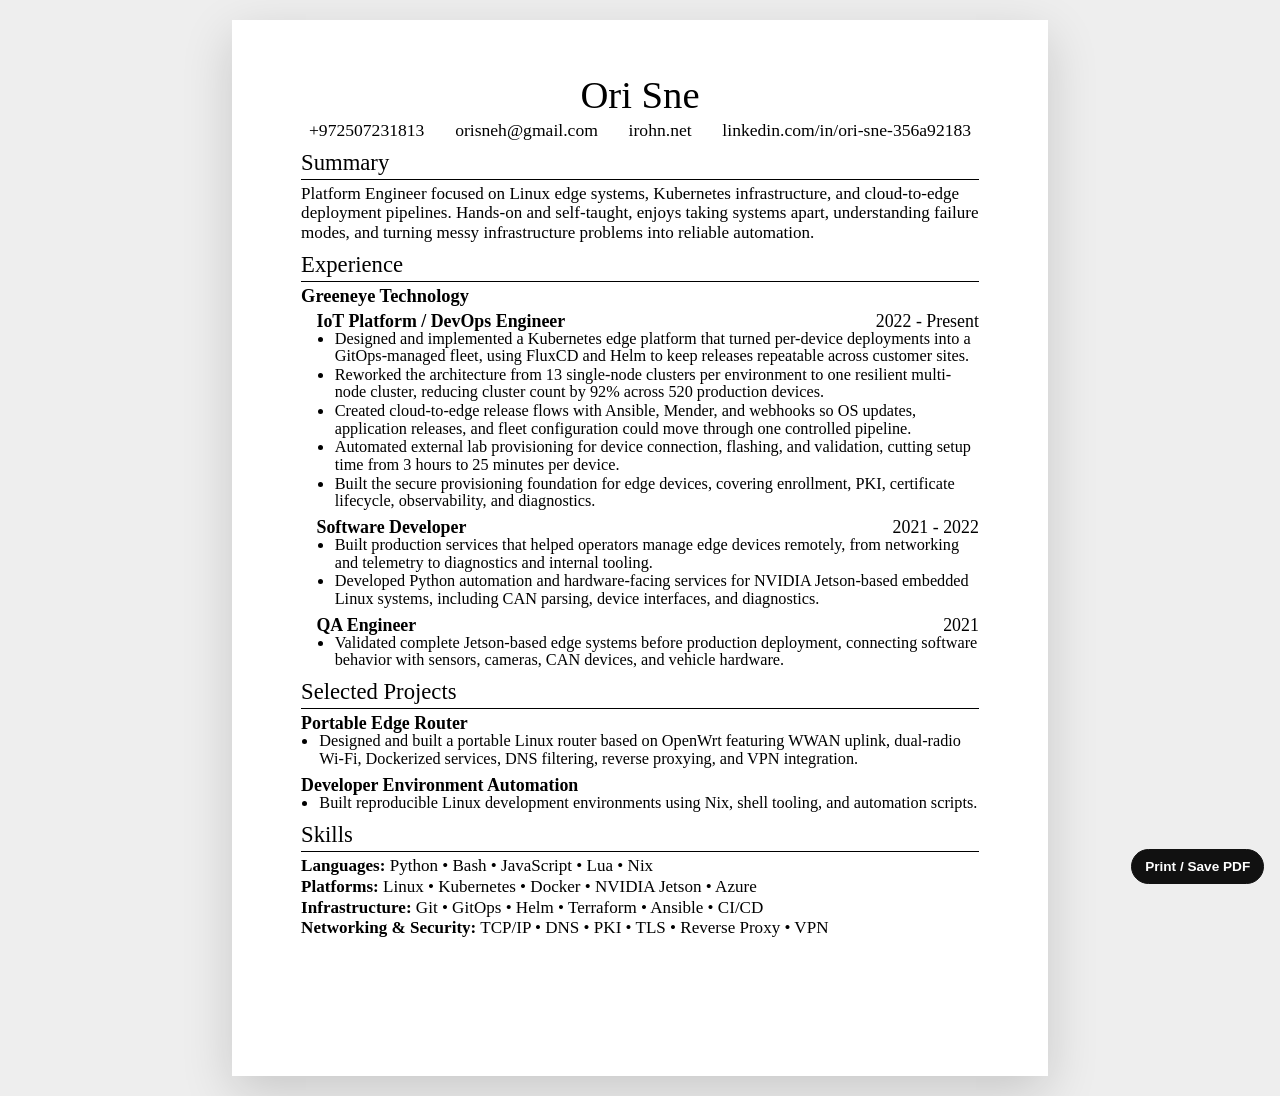
<file: assets/pages/resume.html>
<!DOCTYPE html>
<html lang="en">
  <head>
    <meta charset="UTF-8" />
    <meta name="viewport" content="width=device-width, initial-scale=1" />
    <title>Resume - Ori Sne</title>
    <style>
      :root {
        color-scheme: light;
        --page-background: #eeeeee;
        --paper: #ffffff;
        --ink: #000000;
        --muted: #222222;
        --rule: #000000;
      }

      * {
        box-sizing: border-box;
      }

      html,
      body {
        margin: 0;
        background: var(--page-background);
        color: var(--ink);
        font-family: "Times New Roman", Times, serif;
      }

      body {
        padding: 1.25rem;
      }

      .resume-page {
        width: min(100%, 8.5in);
        min-height: 11in;
        margin: 0 auto;
        padding: 0.58in 0.72in;
        background: var(--paper);
        box-shadow: 0 1rem 3rem rgba(0, 0, 0, 0.16);
      }

      .resume-header {
        text-align: center;
      }

      h1,
      h2,
      h3,
      p,
      ul {
        margin-top: 0;
      }

      h1 {
        margin-bottom: 0.06in;
        font-size: 29pt;
        font-weight: 500;
        line-height: 1;
      }

      .contact-list {
        display: flex;
        flex-wrap: wrap;
        justify-content: center;
        gap: 0.16in 0.32in;
        padding: 0;
        margin: 0;
        list-style: none;
        font-size: 13.2pt;
        line-height: 1.15;
      }

      .contact-list a {
        color: inherit;
        text-decoration: none;
      }

      .section {
        margin-top: 0.11in;
      }

      .section-title {
        margin-bottom: 0.045in;
        padding-bottom: 0.03in;
        border-bottom: 1px solid var(--rule);
        font-size: 17pt;
        font-weight: 500;
        line-height: 1.1;
      }

      .skills {
        font-size: 12.8pt;
        line-height: 1.14;
      }

      .skills p {
        margin-bottom: 0.015in;
      }

      .summary {
        margin-bottom: 0;
        font-size: 12.8pt;
        line-height: 1.14;
      }

      .company-heading {
        display: flex;
        align-items: baseline;
        justify-content: space-between;
        gap: 0.25in;
        margin-bottom: 0.045in;
        font-size: 13.8pt;
        line-height: 1.12;
      }

      .company-roles {
        padding-left: 0.16in;
      }

      .entry {
        margin-bottom: 0.075in;
        break-inside: avoid;
      }

      .entry-heading,
      .education-heading {
        display: flex;
        align-items: baseline;
        justify-content: space-between;
        gap: 0.25in;
        font-size: 13.4pt;
        line-height: 1.12;
      }

      .entry-title,
      .education-school {
        min-width: 0;
      }

      .date {
        flex: 0 0 auto;
        text-align: right;
        white-space: nowrap;
      }

      .role,
      .company,
      .school {
        font-weight: 700;
      }

      .meta {
        color: var(--muted);
      }

      .entry ul {
        padding-left: 0.18in;
        margin-bottom: 0;
        font-size: 12.2pt;
        line-height: 1.06;
      }

      .entry li {
        padding-left: 0.01in;
      }

      .entry li + li {
        margin-top: 0.018in;
      }

      .education-item {
        margin-bottom: 0.08in;
      }

      .education-degree {
        display: flex;
        justify-content: space-between;
        gap: 0.25in;
        margin: 0;
        font-size: 14pt;
        line-height: 1.12;
      }

      .print-action {
        position: fixed;
        right: 1rem;
        bottom: 1rem;
        border: 1px solid #111;
        border-radius: 999px;
        padding: 0.55rem 0.8rem;
        background: #111;
        color: #fff;
        font: 600 0.85rem Arial, sans-serif;
        cursor: pointer;
      }

      @media (max-width: 760px) {
        body {
          padding: 0;
        }

        .resume-page {
          width: 100%;
          min-height: auto;
          padding: 0.35in 0.28in;
          box-shadow: none;
        }

        h1 {
          font-size: 25pt;
        }

        .contact-list,
        .skills,
        .entry-heading,
        .education-heading,
        .education-degree {
          font-size: 12.5pt;
        }

        .entry ul {
          font-size: 12pt;
        }
      }

      @media print {
        @page {
          size: letter;
          margin: 0;
        }

        html,
        body {
          width: 8.5in;
          min-height: 11in;
          background: #fff;
        }

        body {
          padding: 0;
        }

        .resume-page {
          width: 8.5in;
          min-height: 11in;
          padding: 0.58in 0.72in;
          box-shadow: none;
        }

        .print-action {
          display: none;
        }
      }
    </style>
  </head>
  <body>
    <main class="resume-page" aria-label="Resume">
      <header class="resume-header">
        <h1>Ori Sne</h1>
        <ul class="contact-list" aria-label="Contact details">
          <li><a href="tel:+972507231813">+972507231813</a></li>
          <li><a href="mailto:orisneh@gmail.com">orisneh@gmail.com</a></li>
          <li><a href="https://irohn.net">irohn.net</a></li>
          <li><a href="https://www.linkedin.com/in/ori-sne-356a92183/">linkedin.com/in/ori-sne-356a92183</a></li>
        </ul>
      </header>

      <section class="section" aria-labelledby="summary-heading">
        <h2 class="section-title" id="summary-heading">Summary</h2>
        <p class="summary">
          Platform Engineer focused on Linux edge systems, Kubernetes infrastructure, and cloud-to-edge deployment pipelines. Hands-on and self-taught, enjoys taking systems apart, understanding failure modes, and turning messy infrastructure problems into reliable automation.
        </p>
      </section>

      <section class="section" aria-labelledby="experience-heading">
        <h2 class="section-title" id="experience-heading">Experience</h2>

        <div class="company-heading">
          <div><span class="company">Greeneye Technology</span></div>
        </div>

        <div class="company-roles">
        <article class="entry">
          <div class="entry-heading">
            <div class="entry-title">
              <span class="role">IoT Platform / DevOps Engineer</span>
            </div>
            <div class="date">2022 - Present</div>
          </div>
          <ul>
            <li>Designed and implemented a Kubernetes edge platform that turned per-device deployments into a GitOps-managed fleet, using FluxCD and Helm to keep releases repeatable across customer sites.</li>
            <li>Reworked the architecture from 13 single-node clusters per environment to one resilient multi-node cluster, reducing cluster count by 92% across 520 production devices.</li>
            <li>Created cloud-to-edge release flows with Ansible, Mender, and webhooks so OS updates, application releases, and fleet configuration could move through one controlled pipeline.</li>
            <li>Automated external lab provisioning for device connection, flashing, and validation, cutting setup time from 3 hours to 25 minutes per device.</li>
            <li>Built the secure provisioning foundation for edge devices, covering enrollment, PKI, certificate lifecycle, observability, and diagnostics.</li>
          </ul>
        </article>

        <article class="entry">
          <div class="entry-heading">
            <div class="entry-title">
              <span class="role">Software Developer</span>
            </div>
            <div class="date">2021 - 2022</div>
          </div>
          <ul>
            <li>Built production services that helped operators manage edge devices remotely, from networking and telemetry to diagnostics and internal tooling.</li>
            <li>Developed Python automation and hardware-facing services for NVIDIA Jetson-based embedded Linux systems, including CAN parsing, device interfaces, and diagnostics.</li>
          </ul>
        </article>

        <article class="entry">
          <div class="entry-heading">
            <div class="entry-title">
              <span class="role">QA Engineer</span>
            </div>
            <div class="date">2021</div>
          </div>
          <ul>
            <li>Validated complete Jetson-based edge systems before production deployment, connecting software behavior with sensors, cameras, CAN devices, and vehicle hardware.</li>
          </ul>
        </article>
        </div>
      </section>

      <section class="section" aria-labelledby="projects-heading">
        <h2 class="section-title" id="projects-heading">Selected Projects</h2>

        <article class="entry">
          <div class="entry-heading">
            <div class="entry-title"><span class="role">Portable Edge Router</span></div>
          </div>
          <ul>
            <li>Designed and built a portable Linux router based on OpenWrt featuring WWAN uplink, dual-radio Wi-Fi, Dockerized services, DNS filtering, reverse proxying, and VPN integration.</li>
          </ul>
        </article>

        <article class="entry">
          <div class="entry-heading">
            <div class="entry-title"><span class="role">Developer Environment Automation</span></div>
          </div>
          <ul>
            <li>Built reproducible Linux development environments using Nix, shell tooling, and automation scripts.</li>
          </ul>
        </article>
      </section>

      <section class="section" aria-labelledby="skills-heading">
        <h2 class="section-title" id="skills-heading">Skills</h2>
        <div class="skills">
          <p><strong>Languages:</strong> Python • Bash • JavaScript • Lua • Nix</p>
          <p><strong>Platforms:</strong> Linux • Kubernetes • Docker • NVIDIA Jetson • Azure</p>
          <p><strong>Infrastructure:</strong> Git • GitOps • Helm • Terraform • Ansible • CI/CD</p>
          <p><strong>Networking &amp; Security:</strong> TCP/IP • DNS • PKI • TLS • Reverse Proxy • VPN</p>
        </div>
      </section>
    </main>

    <button class="print-action" type="button" onclick="window.print()">Print / Save PDF</button>
  </body>
</html>
</file>
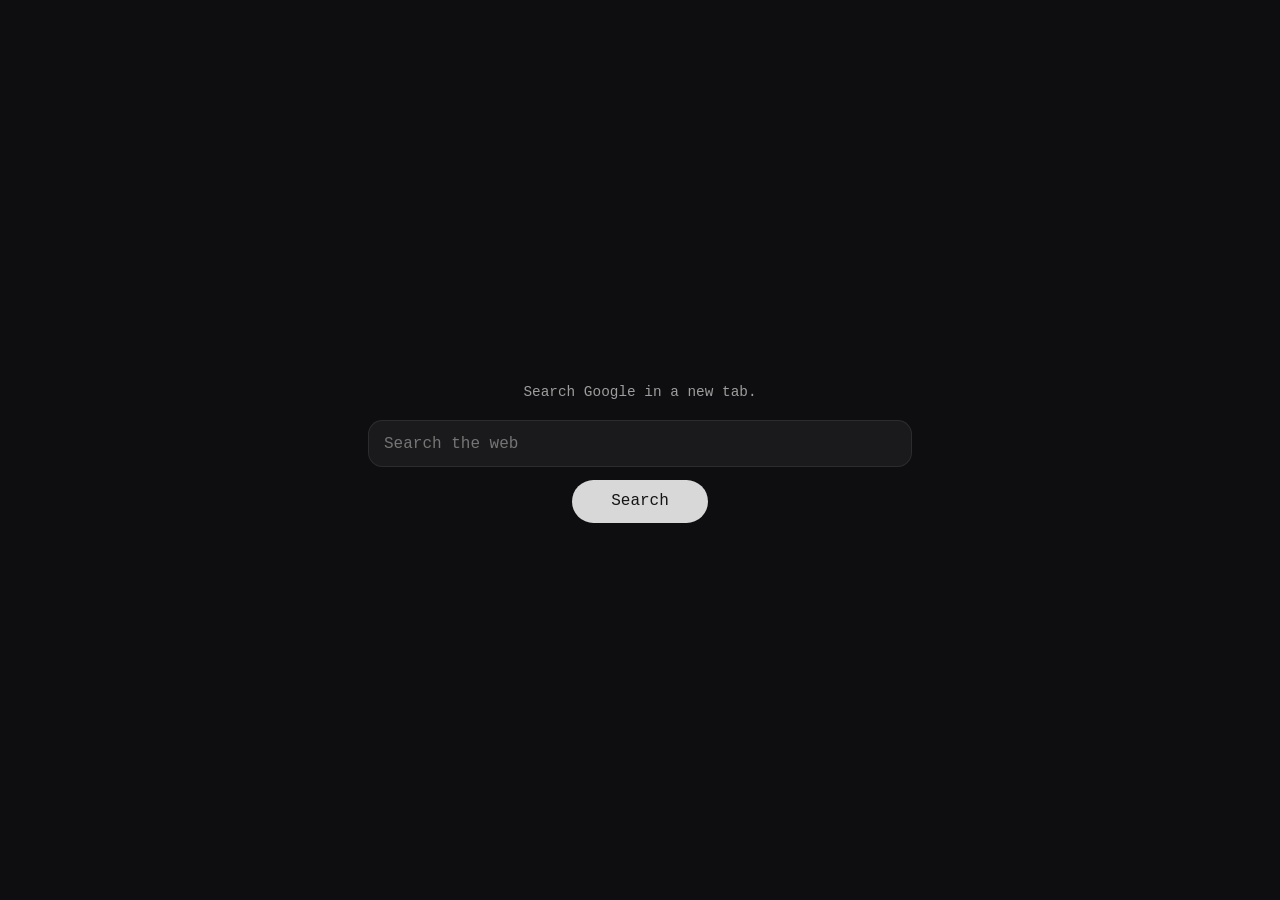
<file: assets/pages/search.html>
<!DOCTYPE html>
<html lang="en">
  <head>
    <meta charset="UTF-8" />
    <meta name="viewport" content="width=device-width, initial-scale=1" />
    <title>Search</title>
    <style>
      :root {
        color-scheme: dark;
        --search-background: #0e0e10;
        --search-card: rgba(20, 20, 22, 0.92);
        --search-border: rgba(255, 255, 255, 0.08);
        --search-text: #f1f1f1;
        --search-muted: #9d9d9d;
        --search-input: rgba(255, 255, 255, 0.05);
        --search-button: #d8d8d8;
        --search-button-text: #141414;
      }

      :root[data-theme="light"] {
        color-scheme: light;
        --search-background: #eef1f5;
        --search-card: rgba(248, 249, 251, 0.96);
        --search-border: rgba(15, 23, 42, 0.08);
        --search-text: #18212f;
        --search-muted: #657285;
        --search-input: rgba(15, 23, 42, 0.05);
        --search-button: #202938;
        --search-button-text: #f8f9fb;
      }

      html,
      body {
        height: 100%;
        min-height: 100vh;
        margin: 0;
        background: var(--search-background);
        color: var(--search-text);
        font-family: "IBM Plex Mono", "SFMono-Regular", Consolas, "Liberation Mono", Menlo,
          monospace;
      }

      body {
        display: grid;
        place-items: center;
      }

      .search-shell {
        width: min(100% - 2rem, 32rem);
        padding: 1rem 0;
        text-align: center;
      }

      .search-title,
      .search-copy {
        margin: 0;
      }

      .search-copy {
        margin-top: 0.45rem;
        color: var(--search-muted);
        font-size: 0.9rem;
      }

      .search-form {
        margin-top: 1.25rem;
        display: grid;
        gap: 0.8rem;
        justify-items: center;
      }

      .search-input {
        width: 100%;
        height: 2.8rem;
        padding: 0 0.95rem;
        border: 1px solid var(--search-border);
        border-radius: 0.9rem;
        background: var(--search-input);
        color: var(--search-text);
        font: inherit;
      }

      .search-button {
        min-width: 8.5rem;
        height: 2.7rem;
        padding: 0 1rem;
        border: 0;
        border-radius: 999px;
        background: var(--search-button);
        color: var(--search-button-text);
        font: inherit;
        cursor: pointer;
      }
    </style>
  </head>
  <body>
    <main class="search-shell">
      <p class="search-copy">Search Google in a new tab.</p>

      <form class="search-form" id="search-form">
        <input
          id="search-input"
          class="search-input"
          type="text"
          name="q"
          autocomplete="off"
          placeholder="Search the web"
        />
        <button class="search-button" type="submit">Search</button>
      </form>
    </main>

    <script>
      const themeStorageKey = "irohn-theme-preference";

      function applyTheme(theme) {
        document.documentElement.dataset.theme = theme === "light" ? "light" : "dark";
      }

      function syncThemeFromParent() {
        try {
          const parentTheme =
            window.parent?.document?.documentElement?.dataset?.theme ||
            window.localStorage.getItem(themeStorageKey) ||
            "dark";
          applyTheme(parentTheme);
        } catch (_error) {
          applyTheme(window.localStorage.getItem(themeStorageKey) || "dark");
        }
      }

      syncThemeFromParent();
      window.addEventListener("storage", (event) => {
        if (event.key === themeStorageKey) {
          applyTheme(event.newValue || "dark");
        }
      });

      try {
        const parentRoot = window.parent?.document?.documentElement;

        if (parentRoot) {
          const observer = new MutationObserver(() => {
            syncThemeFromParent();
          });

          observer.observe(parentRoot, {
            attributes: true,
            attributeFilter: ["data-theme"],
          });
        }
      } catch (_error) {
        // Ignore access issues.
      }

      document.querySelector("#search-form").addEventListener("submit", (event) => {
        event.preventDefault();
        const query = document.querySelector("#search-input").value.trim();

        if (!query) {
          return;
        }

        window.open(
          `https://www.google.com/search?q=${encodeURIComponent(query)}`,
          "_blank",
          "noopener,noreferrer"
        );
      });
    </script>
  </body>
</html>
</file>
<file: assets/styles/main.css>
:root {
  --window-chrome-height: 2.2rem;
  --page-background: #151515;
  --wallpaper-overlay: rgba(0, 0, 0, 0.12);
  --terminal-background: #050505;
  --terminal-border: rgba(255, 255, 255, 0.08);
  --terminal-shadow: rgba(0, 0, 0, 0.62);
  --text-primary: #f5f5f5;
  --text-muted: #7a7a7a;
  --text-prompt: #7fe36a;
  --text-directory: #7fa8c9;
  --text-executable: #8fb59b;
  --text-file: #e7e7e7;
  --cursor-color: #f5f5f5;
  --theme-track: rgba(255, 255, 255, 0.08);
  --theme-thumb: #171717;
  --theme-icon-active: #f2f2f2;
  --theme-icon-inactive: rgba(255, 255, 255, 0.3);
  --dock-background: rgba(12, 12, 12, 0.92);
  --dock-shadow: rgba(0, 0, 0, 0.35);
  --desktop-app-background: rgba(255, 255, 255, 0.02);
  --desktop-app-border: rgba(255, 255, 255, 0.04);
  --desktop-app-icon-background: rgba(255, 255, 255, 0.05);
  --desktop-app-terminal: #f5f5f5;
  --desktop-app-browser: #d6d6d6;
  --desktop-app-resume: #e8e8e8;
  --desktop-app-wallpaper: #dfdfdf;
  --desktop-app-indicator-active: #f5f5f5;
  --desktop-app-indicator-inactive: rgba(255, 255, 255, 0.28);
  --window-neutral-accent: #d8d8d8;
  --window-neutral-accent-soft: rgba(216, 216, 216, 0.14);
  --window-neutral-accent-border: rgba(216, 216, 216, 0.26);
  --wallpaper-preview-accent: #f5f5f5;
  --wallpaper-preview-accent-strong: rgba(245, 245, 245, 0.42);
  --wallpaper-preview-accent-soft: rgba(245, 245, 245, 0.22);
  --wallpaper-preview-accent-faint: rgba(245, 245, 245, 0.12);
  --wallpaper-window-background: rgba(8, 10, 11, 0.58);
  --wallpaper-window-border: rgba(255, 255, 255, 0.1);
  --wallpaper-option-background: rgba(255, 255, 255, 0.05);
  --wallpaper-option-background-active: var(--window-neutral-accent-soft);
  --wallpaper-option-border-active: var(--window-neutral-accent-border);
  --font-family: "IBM Plex Mono", "SFMono-Regular", Consolas, "Liberation Mono",
    Menlo, monospace;
}

:root[data-theme="dark"] {
  color-scheme: dark;
}

:root[data-theme="light"] {
  color-scheme: light;
  --page-background: #eef1f5;
  --wallpaper-overlay: rgba(255, 255, 255, 0.14);
  --terminal-background: #f8f9fb;
  --terminal-border: rgba(15, 23, 42, 0.1);
  --terminal-shadow: rgba(15, 23, 42, 0.12);
  --text-primary: #18212f;
  --text-muted: #657285;
  --text-prompt: #2f8a39;
  --text-directory: #456c92;
  --text-executable: #4e7b5f;
  --text-file: #202938;
  --cursor-color: #18212f;
  --theme-track: rgba(15, 23, 42, 0.08);
  --theme-thumb: #ffffff;
  --theme-icon-active: #18212f;
  --theme-icon-inactive: rgba(24, 33, 47, 0.3);
  --dock-background: rgba(248, 249, 251, 0.94);
  --dock-shadow: rgba(15, 23, 42, 0.14);
  --desktop-app-background: rgba(15, 23, 42, 0.03);
  --desktop-app-border: rgba(15, 23, 42, 0.06);
  --desktop-app-icon-background: rgba(15, 23, 42, 0.05);
  --desktop-app-terminal: #18212f;
  --desktop-app-browser: #202938;
  --desktop-app-resume: #202938;
  --desktop-app-wallpaper: #202938;
  --desktop-app-indicator-active: #18212f;
  --desktop-app-indicator-inactive: rgba(24, 33, 47, 0.28);
  --window-neutral-accent: #cfd4dc;
  --window-neutral-accent-soft: rgba(207, 212, 220, 0.16);
  --window-neutral-accent-border: rgba(207, 212, 220, 0.34);
  --wallpaper-window-background: rgba(248, 249, 251, 0.6);
  --wallpaper-window-border: rgba(15, 23, 42, 0.12);
  --wallpaper-option-background: rgba(15, 23, 42, 0.04);
  --wallpaper-option-background-active: var(--window-neutral-accent-soft);
  --wallpaper-option-border-active: var(--window-neutral-accent-border);
}

*,
*::before,
*::after {
  box-sizing: border-box;
}

html,
body {
  min-height: 100%;
}

body {
  margin: 0;
  overflow: hidden;
  background: var(--page-background);
  color: var(--text-primary);
  font-family: var(--font-family);
}

.wallpaper {
  position: fixed;
  inset: 0;
  z-index: 0;
  overflow: hidden;
  pointer-events: none;
  background:
    radial-gradient(circle at top, rgba(255, 255, 255, 0.04), transparent 30%),
    linear-gradient(180deg, transparent, var(--wallpaper-overlay));
}

.wallpaper__canvas {
  width: 100%;
  height: 100%;
  display: block;
  transform: scale(1.02);
}

.page-shell {
  position: relative;
  z-index: 1;
  height: 100vh;
  width: 100%;
  padding: 1rem 2rem 6rem;
  display: grid;
  place-items: center;
}

.page-shell--maximized {
  padding: 0.35rem;
}

.desktop-dock {
  position: fixed;
  left: 50%;
  bottom: 2rem;
  transform: translateX(-50%);
  display: flex;
  align-items: center;
  gap: 0.45rem;
  padding: 0.45rem;
  border: 1px solid var(--terminal-border);
  border-radius: 16px;
  background: var(--dock-background);
  box-shadow: 0 18px 48px var(--dock-shadow);
}

.desktop-dock[hidden] {
  display: none;
}

.desktop-app {
  position: relative;
  width: 3rem;
  height: 3rem;
  display: inline-grid;
  place-items: center;
  padding: 0;
  border: 0;
  border-radius: 12px;
  background: transparent;
  color: var(--text-primary);
  font: inherit;
  text-decoration: none;
  cursor: pointer;
}

.desktop-app[hidden] {
  display: none;
}

.desktop-app::after {
  content: "";
  position: absolute;
  left: 50%;
  bottom: -0.22rem;
  width: 1.1rem;
  height: 2px;
  border-radius: 999px;
  opacity: 0;
  transform: translateX(-50%);
  background: var(--desktop-app-indicator-inactive);
}

.desktop-app[data-window-state="inactive"]::after,
.desktop-app[data-window-state="minimized"]::after,
.desktop-app[data-window-state="focused"]::after {
  opacity: 1;
}

.desktop-app[data-window-state="focused"]::after {
  background: var(--desktop-app-indicator-active);
}

.desktop-app__icon {
  display: inline-grid;
  place-items: center;
  width: 100%;
  height: 100%;
  border-radius: 10px;
  background: var(--desktop-app-icon-background);
}

.desktop-app__icon--terminal {
  color: var(--desktop-app-terminal);
}

.desktop-app__icon--terminal svg {
  width: 1.1rem;
  height: 1.1rem;
  fill: currentColor;
}

.desktop-app__icon--browser {
  color: var(--desktop-app-browser);
}

.desktop-app__icon--browser svg {
  width: 1.4rem;
  height: 1.4rem;
  fill: currentColor;
}

.desktop-app__icon--resume {
  color: var(--desktop-app-resume);
}

.desktop-app__icon--resume svg {
  width: 1.35rem;
  height: 1.35rem;
  fill: currentColor;
}

.desktop-app__icon--wallpaper {
  color: var(--desktop-app-wallpaper);
}

.desktop-app__icon--wallpaper svg {
  width: 1.45rem;
  height: 1.45rem;
  fill: currentColor;
}

.terminal,
.browser-window,
.wallpaper-window {
  width: min(100%, 960px);
  height: clamp(32rem, 70vh, 52rem);
  max-height: calc(100vh - 7rem);
  display: flex;
  flex-direction: column;
  background: linear-gradient(180deg, rgba(255, 255, 255, 0.03), transparent 14%),
    var(--terminal-background);
  border: 1px solid var(--terminal-border);
  border-radius: 18px;
  box-shadow: none;
  overflow: hidden;
  transition: box-shadow 160ms ease;
  position: relative;
  z-index: 1;
}

.terminal[hidden],
.browser-window[hidden],
.wallpaper-window[hidden] {
  display: none;
}

.terminal--maximized,
.browser-window--maximized,
.wallpaper-window--maximized {
  width: 100%;
  height: 100%;
  max-height: none;
  border-radius: 12px;
}

.terminal--focused,
.browser-window--focused,
.wallpaper-window--focused {
  box-shadow: 0 24px 80px var(--terminal-shadow);
  z-index: 3;
}

.terminal:focus-visible,
.browser-window:focus-visible,
.wallpaper-window:focus-visible {
  outline: 2px solid rgba(163, 255, 176, 0.45);
  outline-offset: 4px;
}

.browser-window:focus-visible,
.wallpaper-window:focus-visible {
  outline-color: var(--window-neutral-accent-border);
}

.terminal__chrome {
  display: flex;
  align-items: center;
  gap: 0.75rem;
  min-height: var(--window-chrome-height);
  padding: 0 0.75rem;
  border-bottom: 1px solid var(--terminal-border);
  background: rgba(255, 255, 255, 0.02);
}

.browser__chrome {
  padding: 0 0.75rem;
}

.terminal__chrome-title {
  color: var(--text-muted);
  font-size: 0.8rem;
  letter-spacing: 0.08em;
  text-transform: uppercase;
}

.terminal__controls {
  display: flex;
  gap: 0.6rem;
}

.terminal__dot {
  width: 0.75rem;
  height: 0.75rem;
  display: inline-grid;
  place-items: center;
  padding: 0;
  border: 0;
  border-radius: 999px;
  cursor: pointer;
  transition:
    filter 140ms ease,
    transform 140ms ease;
}

.terminal__dot-icon {
  color: rgba(0, 0, 0, 0.5);
  font-size: 0.45rem;
  font-weight: 700;
  line-height: 1;
  opacity: 0;
  transform: translateY(-0.01rem);
  pointer-events: none;
  transition: opacity 140ms ease;
}

.terminal__dot:hover,
.terminal__dot:focus-visible {
  filter: brightness(0.92) saturate(1.08);
}

.terminal__dot:active {
  transform: scale(0.96);
}

.terminal__dot:hover .terminal__dot-icon,
.terminal__dot:focus-visible .terminal__dot-icon {
  opacity: 1;
}

.terminal__dot--close {
  background: #ff5f57;
}

.terminal__dot--minimize {
  background: #febc2e;
}

.terminal__dot--maximize {
  background: #28c840;
}

.theme-toggle {
  padding: 0;
  border: 0;
  background: transparent;
  color: inherit;
  cursor: pointer;
}

.theme-toggle--floating {
  position: fixed;
  top: 1rem;
  right: 1rem;
  z-index: 10;
}

.theme-toggle__track {
  position: relative;
  width: 4.6rem;
  height: 1.7rem;
  display: grid;
  grid-template-columns: 1fr 1fr;
  align-items: center;
  padding: 0 0.22rem;
  border-radius: 999px;
  background: var(--theme-track);
  overflow: hidden;
}

.theme-toggle__icon,
.theme-toggle__thumb-icon {
  display: inline-grid;
  place-items: center;
}

.theme-toggle__icon svg,
.theme-toggle__thumb-icon svg {
  width: 0.9rem;
  height: 0.9rem;
  fill: currentColor;
}

.theme-toggle__icon {
  z-index: 1;
  color: var(--theme-icon-inactive);
}

.theme-toggle__thumb {
  position: absolute;
  top: 0.15rem;
  left: 0.15rem;
  width: 2.15rem;
  height: 1.4rem;
  display: grid;
  place-items: center;
  border-radius: 999px;
  background: var(--theme-thumb);
  box-shadow: 0 8px 20px rgba(0, 0, 0, 0.18);
  transition: transform 160ms ease;
}

.theme-toggle__thumb-icon {
  position: absolute;
  color: var(--theme-icon-active);
  transition: opacity 160ms ease;
}

:root[data-theme="dark"] .theme-toggle__thumb {
  transform: translateX(0);
}

:root[data-theme="dark"] .theme-toggle__thumb-icon--sun {
  opacity: 0;
}

:root[data-theme="dark"] .theme-toggle__thumb-icon--moon {
  opacity: 1;
}

:root[data-theme="light"] .theme-toggle__thumb {
  transform: translateX(2.15rem);
}

:root[data-theme="light"] .theme-toggle__thumb-icon--sun {
  opacity: 1;
}

:root[data-theme="light"] .theme-toggle__thumb-icon--moon {
  opacity: 0;
}

.terminal__body {
  position: relative;
  flex: 1;
  min-height: 0;
  padding: 0.75rem;
  display: flex;
  flex-direction: column;
  gap: 0.75rem;
  overflow-y: auto;
  scrollbar-gutter: stable;
}

.terminal--maximized .terminal__body {
  padding: 0.375rem;
}

.terminal__history {
  display: flex;
  flex-direction: column;
  gap: 0.75rem;
}

.terminal__output {
  display: flex;
  flex-direction: column;
  gap: 0.02rem;
}

.terminal__line,
.terminal__prompt-row {
  margin: 0;
  font-size: 1rem;
  line-height: 1.65;
  white-space: pre-wrap;
  word-break: break-word;
}

.terminal__line--muted {
  color: var(--text-muted);
}

.terminal__output .terminal__line {
  line-height: 1.4;
}

.terminal__prompt-row {
  display: flex;
  align-items: baseline;
  flex-wrap: wrap;
}

.terminal__prompt {
  margin-right: 0.7rem;
  display: inline-flex;
  align-items: baseline;
  flex-shrink: 0;
}

.terminal__prompt-userhost {
  color: var(--text-prompt);
}

.terminal__prompt-separator,
.terminal__prompt-sigil {
  color: var(--text-primary);
}

.terminal__prompt-path {
  color: var(--text-directory);
}

.terminal__prompt-separator,
.terminal__prompt-sigil,
.terminal__prompt-path {
  flex-shrink: 0;
}

.terminal__link {
  color: #7dd3fc;
  text-decoration: underline;
  text-underline-offset: 0.2em;
}

.terminal__link:hover {
  color: #bae6fd;
}

.terminal__entry--directory {
  color: var(--text-directory);
}

.terminal__entry--executable {
  color: var(--text-executable);
}

.terminal__entry--file {
  color: var(--text-file);
}

.terminal__text:empty::before {
  content: "";
}

.terminal__cursor {
  display: inline-block;
  min-width: 0.62rem;
  height: 1.2em;
  margin-left: 0;
  background: var(--cursor-color);
  color: var(--terminal-background);
  transform: translateY(0.12em);
  animation: blink 1.1s steps(1, end) infinite;
}

.terminal--inactive .terminal__cursor {
  animation: none;
  opacity: 0;
}

.browser__address-shell {
  position: relative;
  flex: 1;
  min-width: 0;
}

.browser__address {
  width: 100%;
  height: 1.45rem;
  display: flex;
  align-items: center;
  justify-content: space-between;
  padding: 0 0.62rem;
  border: 1px solid var(--terminal-border);
  border-radius: 999px;
  background: rgba(255, 255, 255, 0.03);
  color: var(--text-muted);
  font-size: 0.8rem;
  line-height: 1.1;
  white-space: nowrap;
  overflow: hidden;
  text-overflow: ellipsis;
  font-family: inherit;
  font-weight: 400;
  cursor: pointer;
}

.browser__address::after {
  content: "";
  width: 0.45rem;
  height: 0.45rem;
  margin-left: 0.6rem;
  border-right: 1px solid currentColor;
  border-bottom: 1px solid currentColor;
  transform: rotate(45deg) translateY(-0.08rem);
  flex-shrink: 0;
}

.browser__page-menu {
  position: absolute;
  top: calc(100% + 0.45rem);
  left: 0;
  right: 0;
  display: grid;
  gap: 0.35rem;
  padding: 0.4rem;
  border: 1px solid var(--terminal-border);
  border-radius: 0.9rem;
  background: rgba(12, 12, 12, 0.96);
  box-shadow: 0 16px 42px rgba(0, 0, 0, 0.28);
  z-index: 6;
}

.browser__page-menu[hidden] {
  display: none;
}

:root[data-theme="light"] .browser__page-menu {
  background: rgba(248, 249, 251, 0.98);
}

.browser__page-option {
  width: 100%;
  display: grid;
  gap: 0.14rem;
  padding: 0.68rem 0.78rem;
  border: 1px solid transparent;
  border-radius: 0.7rem;
  background: transparent;
  color: var(--text-primary);
  text-align: left;
  font: inherit;
  cursor: pointer;
}

.browser__page-option:hover,
.browser__page-option:focus-visible {
  border-color: var(--window-neutral-accent-border);
  background: var(--window-neutral-accent-soft);
}

.browser__page-option[aria-current="page"] {
  border-color: var(--window-neutral-accent-border);
  background: var(--window-neutral-accent-soft);
}

.browser__page-option-name {
  font-size: 0.88rem;
}

.browser__page-option-path {
  color: var(--text-muted);
  font-size: 0.72rem;
}

.browser__body {
  flex: 1;
  min-height: 0;
  padding: 0;
}

.browser-window--maximized .browser__body {
  padding: 0;
}

.browser__frame {
  width: 100%;
  height: 100%;
  border: 0;
  background: #ffffff;
}

.wallpaper-window {
  background: linear-gradient(180deg, rgba(255, 255, 255, 0.03), transparent 14%),
    var(--terminal-background);
  border-color: var(--wallpaper-window-border);
}

.wallpaper-window__chrome {
  background: rgba(255, 255, 255, 0.02);
}

.wallpaper-window__chrome-title {
  color: var(--text-muted);
  font-size: 0.8rem;
  letter-spacing: 0.08em;
  text-transform: uppercase;
}

.wallpaper-window__body {
  flex: 1;
  min-height: 0;
  padding: 1rem;
  display: flex;
  flex-direction: column;
  gap: 1rem;
  overflow-y: auto;
  background: var(--wallpaper-window-background);
  backdrop-filter: blur(18px) saturate(1.1);
  -webkit-backdrop-filter: blur(18px) saturate(1.1);
}

.wallpaper-window__eyebrow {
  margin: 0;
  text-align: center;
  color: var(--text-muted);
  font-size: 0.88rem;
  letter-spacing: 0.16em;
}

.wallpaper-window__intro {
  margin-bottom: 0.35rem;
}

.wallpaper-window__control {
  display: grid;
  gap: 0.35rem;
}

.wallpaper-window__label {
  color: var(--text-muted);
  font-size: 0.76rem;
  letter-spacing: 0.08em;
  text-transform: uppercase;
}

.wallpaper-window__wallpapers {
  display: grid;
  grid-template-columns: repeat(3, minmax(0, 1fr));
  gap: 0.55rem;
}

.wallpaper-preset {
  display: grid;
  gap: 0.4rem;
  padding: 0.45rem;
  border: 1px solid var(--terminal-border);
  border-radius: 0.85rem;
  background: var(--wallpaper-option-background);
  color: var(--text-primary);
  font: inherit;
  text-align: left;
  cursor: pointer;
  transition:
    border-color 140ms ease,
    background-color 140ms ease,
    transform 140ms ease;
}

.wallpaper-preset:hover,
.wallpaper-preset:focus-visible {
  border-color: var(--window-neutral-accent-border);
  background: var(--window-neutral-accent-soft);
  transform: translateY(-1px);
}

.wallpaper-preset[aria-pressed="true"] {
  border-color: var(--window-neutral-accent-border);
  background: var(--window-neutral-accent-soft);
}

.wallpaper-preset__preview {
  height: 2.4rem;
  border-radius: 0.55rem;
  border: 1px solid rgba(255, 255, 255, 0.05);
  background-color: #0f1112;
  background-repeat: no-repeat;
}

.wallpaper-preset__preview--lines {
  background:
    linear-gradient(146deg, transparent 0 47%, var(--wallpaper-preview-accent-strong) 47% 50%, transparent 50% 100%)
      -3% 6% / 18% 26% no-repeat,
    linear-gradient(118deg, transparent 0 47%, var(--wallpaper-preview-accent-soft) 47% 50%, transparent 50% 100%)
      20% 58% / 13% 20% no-repeat,
    linear-gradient(158deg, transparent 0 47%, var(--wallpaper-preview-accent-strong) 47% 50%, transparent 50% 100%)
      41% 18% / 16% 18% no-repeat,
    linear-gradient(96deg, transparent 0 47%, var(--wallpaper-preview-accent-faint) 47% 50%, transparent 50% 100%)
      66% 48% / 12% 24% no-repeat,
    linear-gradient(132deg, transparent 0 47%, var(--wallpaper-preview-accent-strong) 47% 50%, transparent 50% 100%)
      84% 4% / 17% 30% no-repeat,
    linear-gradient(180deg, #111315, #0b0c0d);
}

.wallpaper-preset__preview--bubbles {
  background:
    radial-gradient(circle at 12% 72%, var(--wallpaper-preview-accent-soft) 0 9%, transparent 10%),
    radial-gradient(circle at 26% 38%, var(--wallpaper-preview-accent-faint) 0 7%, transparent 8%),
    radial-gradient(circle at 40% 64%, var(--wallpaper-preview-accent-strong) 0 10%, transparent 11%),
    radial-gradient(circle at 55% 24%, var(--wallpaper-preview-accent-soft) 0 8%, transparent 9%),
    radial-gradient(circle at 68% 56%, var(--wallpaper-preview-accent-strong) 0 7%, transparent 8%),
    radial-gradient(circle at 82% 34%, var(--wallpaper-preview-accent-faint) 0 6%, transparent 7%),
    radial-gradient(circle at 90% 72%, var(--wallpaper-preview-accent-soft) 0 8%, transparent 9%),
    linear-gradient(180deg, #111315, #0b0c0d);
}

.wallpaper-preset__preview--rain {
  background:
    linear-gradient(108deg, transparent 0 46%, var(--wallpaper-preview-accent-soft) 46% 48%, transparent 48% 100%)
      2% -8% / 7% 34% no-repeat,
    linear-gradient(104deg, transparent 0 46%, var(--wallpaper-preview-accent-strong) 46% 48%, transparent 48% 100%)
      8% 18% / 8% 42% no-repeat,
    linear-gradient(111deg, transparent 0 46%, var(--wallpaper-preview-accent-faint) 46% 48%, transparent 48% 100%)
      15% 2% / 6% 28% no-repeat,
    linear-gradient(102deg, transparent 0 46%, var(--wallpaper-preview-accent-soft) 46% 48%, transparent 48% 100%)
      22% 26% / 7% 38% no-repeat,
    linear-gradient(107deg, transparent 0 46%, var(--wallpaper-preview-accent-strong) 46% 48%, transparent 48% 100%)
      28% -6% / 9% 46% no-repeat,
    linear-gradient(109deg, transparent 0 46%, var(--wallpaper-preview-accent-faint) 46% 48%, transparent 48% 100%)
      35% 16% / 6% 30% no-repeat,
    linear-gradient(103deg, transparent 0 46%, var(--wallpaper-preview-accent-soft) 46% 48%, transparent 48% 100%)
      42% 4% / 8% 36% no-repeat,
    linear-gradient(110deg, transparent 0 46%, var(--wallpaper-preview-accent-strong) 46% 48%, transparent 48% 100%)
      48% 24% / 7% 40% no-repeat,
    linear-gradient(105deg, transparent 0 46%, var(--wallpaper-preview-accent-faint) 46% 48%, transparent 48% 100%)
      54% -10% / 6% 26% no-repeat,
    linear-gradient(108deg, transparent 0 46%, var(--wallpaper-preview-accent-soft) 46% 48%, transparent 48% 100%)
      60% 12% / 8% 44% no-repeat,
    linear-gradient(101deg, transparent 0 46%, var(--wallpaper-preview-accent-strong) 46% 48%, transparent 48% 100%)
      66% 30% / 7% 34% no-repeat,
    linear-gradient(112deg, transparent 0 46%, var(--wallpaper-preview-accent-faint) 46% 48%, transparent 48% 100%)
      72% 0% / 6% 24% no-repeat,
    linear-gradient(104deg, transparent 0 46%, var(--wallpaper-preview-accent-soft) 46% 48%, transparent 48% 100%)
      78% 20% / 8% 42% no-repeat,
    linear-gradient(109deg, transparent 0 46%, var(--wallpaper-preview-accent-strong) 46% 48%, transparent 48% 100%)
      84% -4% / 7% 36% no-repeat,
    linear-gradient(106deg, transparent 0 46%, var(--wallpaper-preview-accent-faint) 46% 48%, transparent 48% 100%)
      90% 14% / 6% 28% no-repeat,
    linear-gradient(103deg, transparent 0 46%, var(--wallpaper-preview-accent-soft) 46% 48%, transparent 48% 100%)
      95% 32% / 6% 24% no-repeat,
    linear-gradient(180deg, #111315, #0b0c0d);
}

:root[data-theme="light"] .wallpaper-preset__preview--lines {
  background:
    linear-gradient(146deg, transparent 0 47%, var(--wallpaper-preview-accent-strong) 47% 50%, transparent 50% 100%)
      -3% 6% / 18% 26% no-repeat,
    linear-gradient(118deg, transparent 0 47%, var(--wallpaper-preview-accent-soft) 47% 50%, transparent 50% 100%)
      20% 58% / 13% 20% no-repeat,
    linear-gradient(158deg, transparent 0 47%, var(--wallpaper-preview-accent-strong) 47% 50%, transparent 50% 100%)
      41% 18% / 16% 18% no-repeat,
    linear-gradient(96deg, transparent 0 47%, var(--wallpaper-preview-accent-faint) 47% 50%, transparent 50% 100%)
      66% 48% / 12% 24% no-repeat,
    linear-gradient(132deg, transparent 0 47%, var(--wallpaper-preview-accent-strong) 47% 50%, transparent 50% 100%)
      84% 4% / 17% 30% no-repeat,
    linear-gradient(180deg, #f3f5f8, #e8edf3);
}

:root[data-theme="light"] .wallpaper-preset__preview--bubbles {
  background:
    radial-gradient(circle at 12% 72%, var(--wallpaper-preview-accent-soft) 0 9%, transparent 10%),
    radial-gradient(circle at 26% 38%, var(--wallpaper-preview-accent-faint) 0 7%, transparent 8%),
    radial-gradient(circle at 40% 64%, var(--wallpaper-preview-accent-strong) 0 10%, transparent 11%),
    radial-gradient(circle at 55% 24%, var(--wallpaper-preview-accent-soft) 0 8%, transparent 9%),
    radial-gradient(circle at 68% 56%, var(--wallpaper-preview-accent-strong) 0 7%, transparent 8%),
    radial-gradient(circle at 82% 34%, var(--wallpaper-preview-accent-faint) 0 6%, transparent 7%),
    radial-gradient(circle at 90% 72%, var(--wallpaper-preview-accent-soft) 0 8%, transparent 9%),
    linear-gradient(180deg, #f3f5f8, #e8edf3);
}

:root[data-theme="light"] .wallpaper-preset__preview--rain {
  background:
    linear-gradient(108deg, transparent 0 46%, var(--wallpaper-preview-accent-soft) 46% 48%, transparent 48% 100%)
      2% -8% / 7% 34% no-repeat,
    linear-gradient(104deg, transparent 0 46%, var(--wallpaper-preview-accent-strong) 46% 48%, transparent 48% 100%)
      8% 18% / 8% 42% no-repeat,
    linear-gradient(111deg, transparent 0 46%, var(--wallpaper-preview-accent-faint) 46% 48%, transparent 48% 100%)
      15% 2% / 6% 28% no-repeat,
    linear-gradient(102deg, transparent 0 46%, var(--wallpaper-preview-accent-soft) 46% 48%, transparent 48% 100%)
      22% 26% / 7% 38% no-repeat,
    linear-gradient(107deg, transparent 0 46%, var(--wallpaper-preview-accent-strong) 46% 48%, transparent 48% 100%)
      28% -6% / 9% 46% no-repeat,
    linear-gradient(109deg, transparent 0 46%, var(--wallpaper-preview-accent-faint) 46% 48%, transparent 48% 100%)
      35% 16% / 6% 30% no-repeat,
    linear-gradient(103deg, transparent 0 46%, var(--wallpaper-preview-accent-soft) 46% 48%, transparent 48% 100%)
      42% 4% / 8% 36% no-repeat,
    linear-gradient(110deg, transparent 0 46%, var(--wallpaper-preview-accent-strong) 46% 48%, transparent 48% 100%)
      48% 24% / 7% 40% no-repeat,
    linear-gradient(105deg, transparent 0 46%, var(--wallpaper-preview-accent-faint) 46% 48%, transparent 48% 100%)
      54% -10% / 6% 26% no-repeat,
    linear-gradient(108deg, transparent 0 46%, var(--wallpaper-preview-accent-soft) 46% 48%, transparent 48% 100%)
      60% 12% / 8% 44% no-repeat,
    linear-gradient(101deg, transparent 0 46%, var(--wallpaper-preview-accent-strong) 46% 48%, transparent 48% 100%)
      66% 30% / 7% 34% no-repeat,
    linear-gradient(112deg, transparent 0 46%, var(--wallpaper-preview-accent-faint) 46% 48%, transparent 48% 100%)
      72% 0% / 6% 24% no-repeat,
    linear-gradient(104deg, transparent 0 46%, var(--wallpaper-preview-accent-soft) 46% 48%, transparent 48% 100%)
      78% 20% / 8% 42% no-repeat,
    linear-gradient(109deg, transparent 0 46%, var(--wallpaper-preview-accent-strong) 46% 48%, transparent 48% 100%)
      84% -4% / 7% 36% no-repeat,
    linear-gradient(106deg, transparent 0 46%, var(--wallpaper-preview-accent-faint) 46% 48%, transparent 48% 100%)
      90% 14% / 6% 28% no-repeat,
    linear-gradient(103deg, transparent 0 46%, var(--wallpaper-preview-accent-soft) 46% 48%, transparent 48% 100%)
      95% 32% / 6% 24% no-repeat,
    linear-gradient(180deg, #f3f5f8, #e8edf3);
}

.wallpaper-preset__name {
  font-size: 0.82rem;
}

.wallpaper-window__accent-swatches {
  display: flex;
  flex-wrap: wrap;
  gap: 0.5rem;
}

.accent-preset {
  width: 1.45rem;
  height: 1.45rem;
  padding: 0;
  border: 1px solid transparent;
  border-radius: 999px;
  background: currentColor;
  cursor: pointer;
  transition:
    transform 140ms ease,
    border-color 140ms ease,
    box-shadow 140ms ease;
}

.accent-preset:hover,
.accent-preset:focus-visible {
  transform: scale(1.06);
  border-color: var(--window-neutral-accent-border);
}

.accent-preset[aria-pressed="true"] {
  border-color: var(--window-neutral-accent-border);
  box-shadow: 0 0 0 3px var(--window-neutral-accent-soft);
}

.accent-preset[data-accent="white"] {
  color: #f5f5f5;
}

:root[data-theme="light"] .accent-preset[data-accent="white"] {
  color: #202938;
}

.accent-preset[data-accent="red"] {
  color: #ff6b6b;
}

.accent-preset[data-accent="green"] {
  color: #7fe36a;
}

.accent-preset[data-accent="blue"] {
  color: #79aef8;
}

.accent-preset[data-accent="yellow"] {
  color: #f2d15c;
}

.accent-preset[data-accent="cyan"] {
  color: #67dce6;
}

.accent-preset[data-accent="purple"] {
  color: #9b88f7;
}

.accent-preset[data-accent="magenta"] {
  color: #f071c4;
}

.sr-only {
  position: absolute;
  width: 1px;
  height: 1px;
  padding: 0;
  margin: -1px;
  overflow: hidden;
  clip: rect(0, 0, 0, 0);
  white-space: nowrap;
  border: 0;
}

.wallpaper-option {
  width: 100%;
  display: grid;
  gap: 0.28rem;
  padding: 0.9rem 1rem;
  border: 1px solid var(--terminal-border);
  border-radius: 14px;
  background: var(--wallpaper-option-background);
  color: var(--text-primary);
  text-align: left;
  font: inherit;
  cursor: pointer;
  transition:
    border-color 140ms ease,
    background-color 140ms ease,
    transform 140ms ease;
}

.wallpaper-option:hover,
.wallpaper-option:focus-visible {
  border-color: var(--wallpaper-option-border-active);
  transform: translateY(-1px);
}

.wallpaper-option[aria-pressed="true"] {
  border-color: var(--wallpaper-option-border-active);
  background: var(--wallpaper-option-background-active);
}

.wallpaper-option__name {
  font-size: 1rem;
}

.wallpaper-option__description {
  color: var(--text-muted);
  font-size: 0.88rem;
  line-height: 1.45;
}

.terminal__input {
  position: fixed;
  width: 1px;
  height: 1px;
  top: -100vh;
  left: -100vw;
  padding: 0;
  border: 0;
  opacity: 0;
  resize: none;
  overflow: hidden;
}

@keyframes blink {
  0%,
  49% {
    opacity: 1;
  }

  50%,
  100% {
    opacity: 0;
  }
}

@media (max-width: 640px) {
  .page-shell {
    padding: 0.75rem 0.75rem 5.5rem;
  }

  .desktop-dock {
    left: 50%;
    bottom: 1rem;
    max-width: calc(100% - 2rem);
  }

  .theme-toggle--floating {
    top: 0.75rem;
    right: 0.75rem;
  }

  .terminal,
  .browser-window,
  .wallpaper-window {
    height: calc(100vh - 2rem);
    max-height: calc(100vh - 2rem);
    border-radius: 14px;
  }

  .terminal--maximized,
  .browser-window--maximized,
  .wallpaper-window--maximized {
    width: 100%;
    height: 100%;
    max-height: none;
  }

  .terminal__body {
    padding: 0.5rem;
  }

  .wallpaper-window__body {
    padding: 0.75rem;
  }
}
</file>
